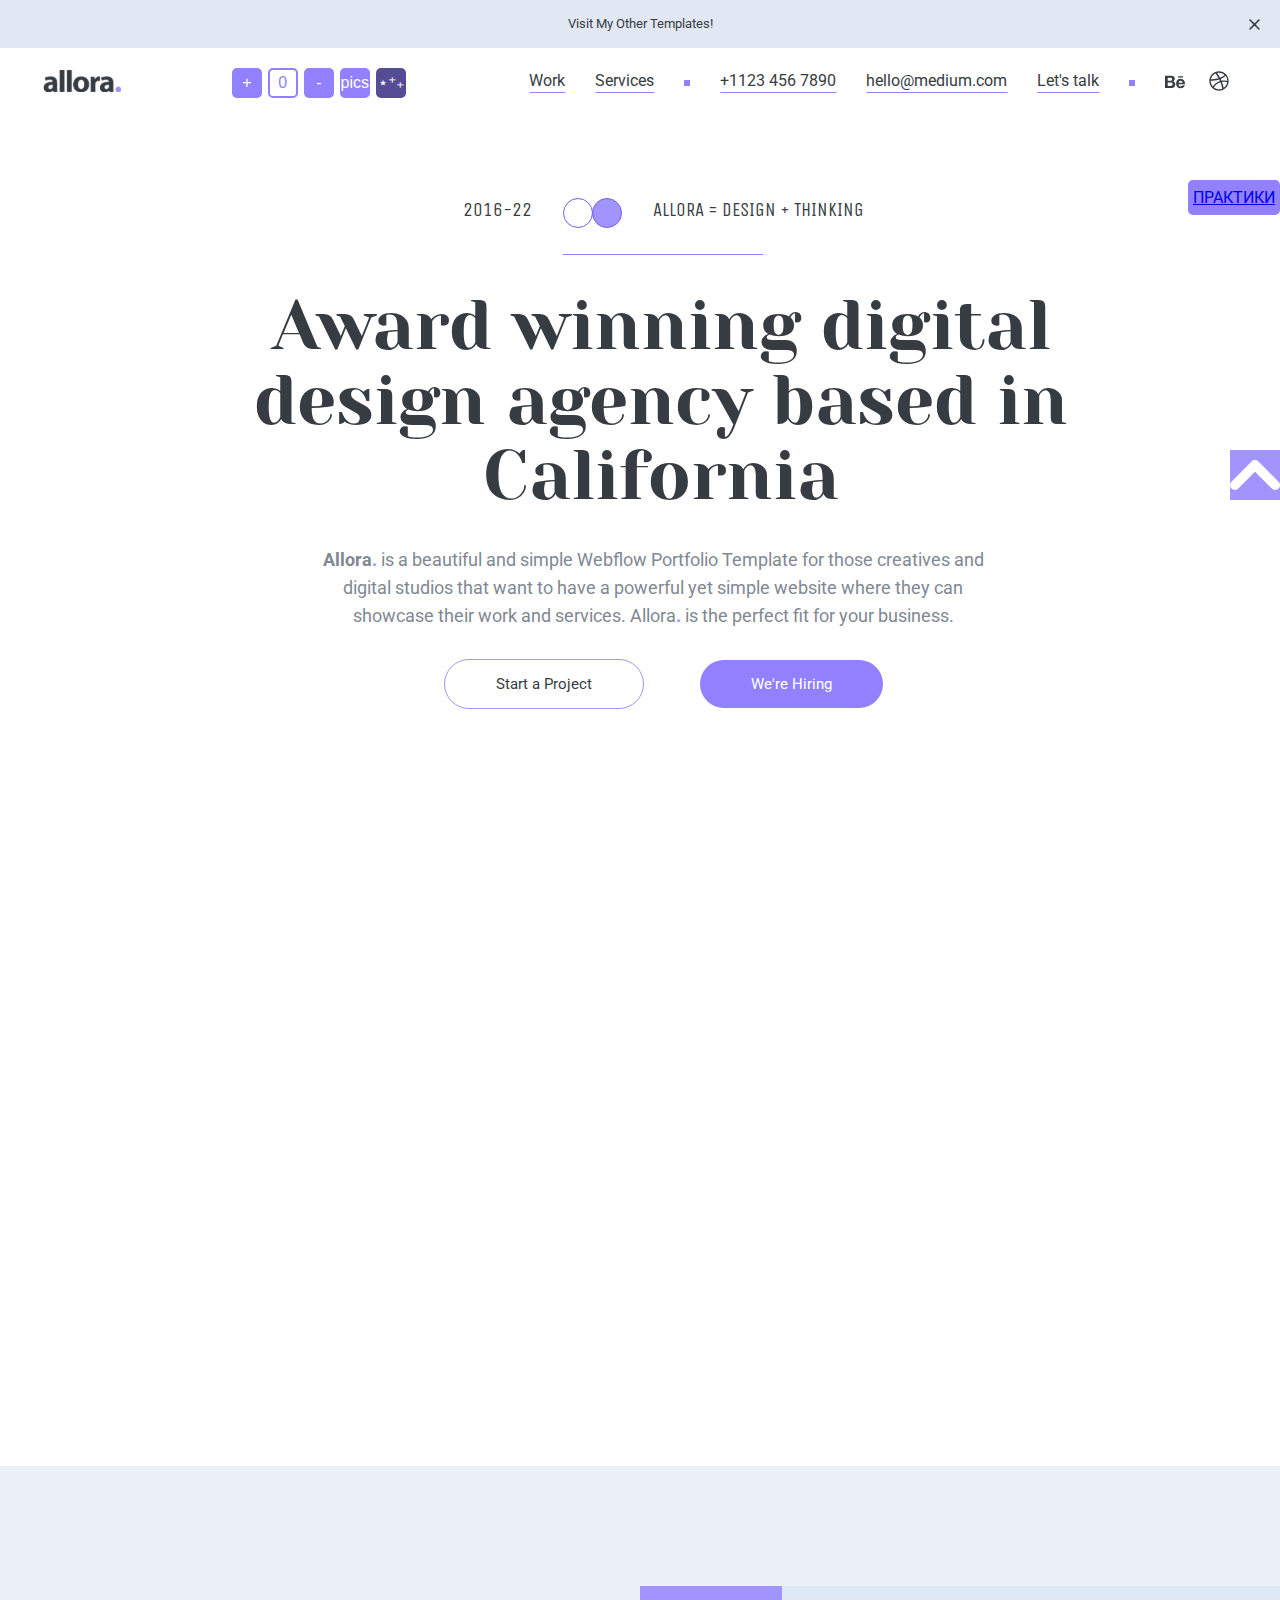
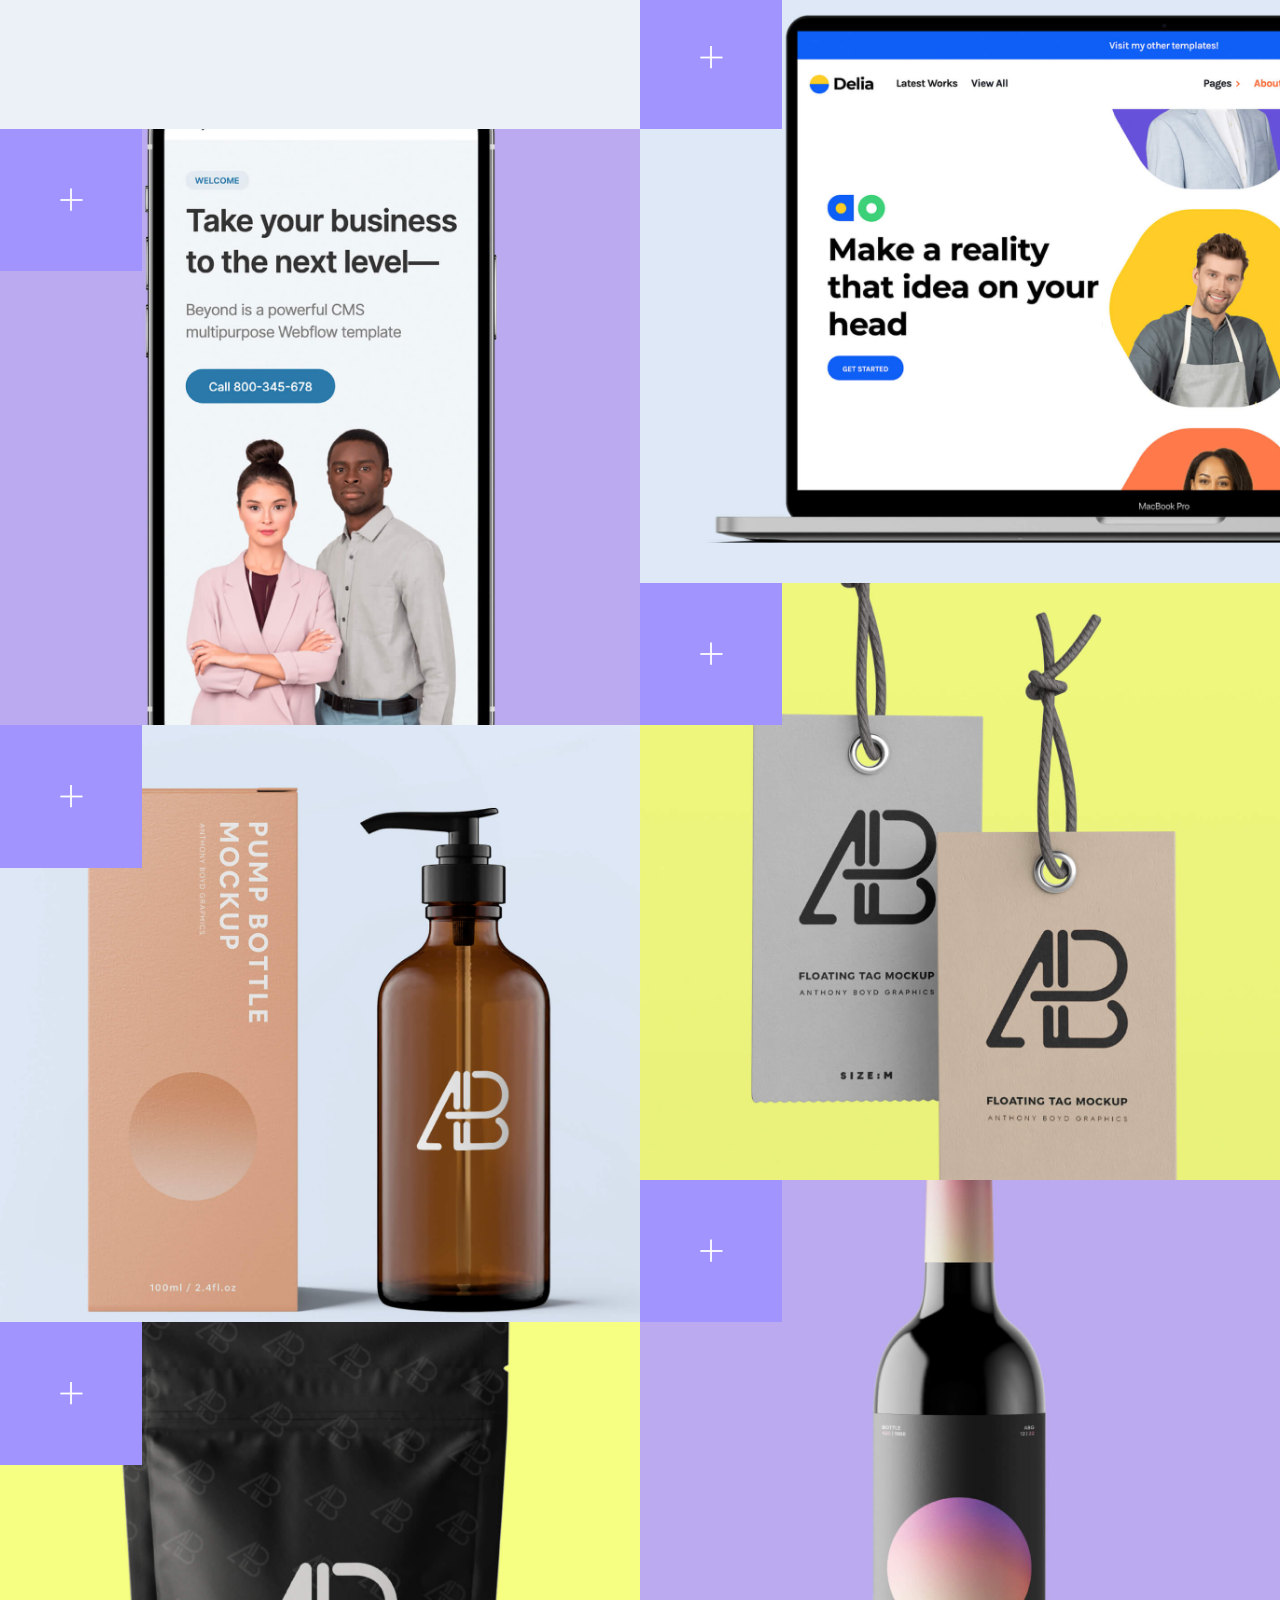
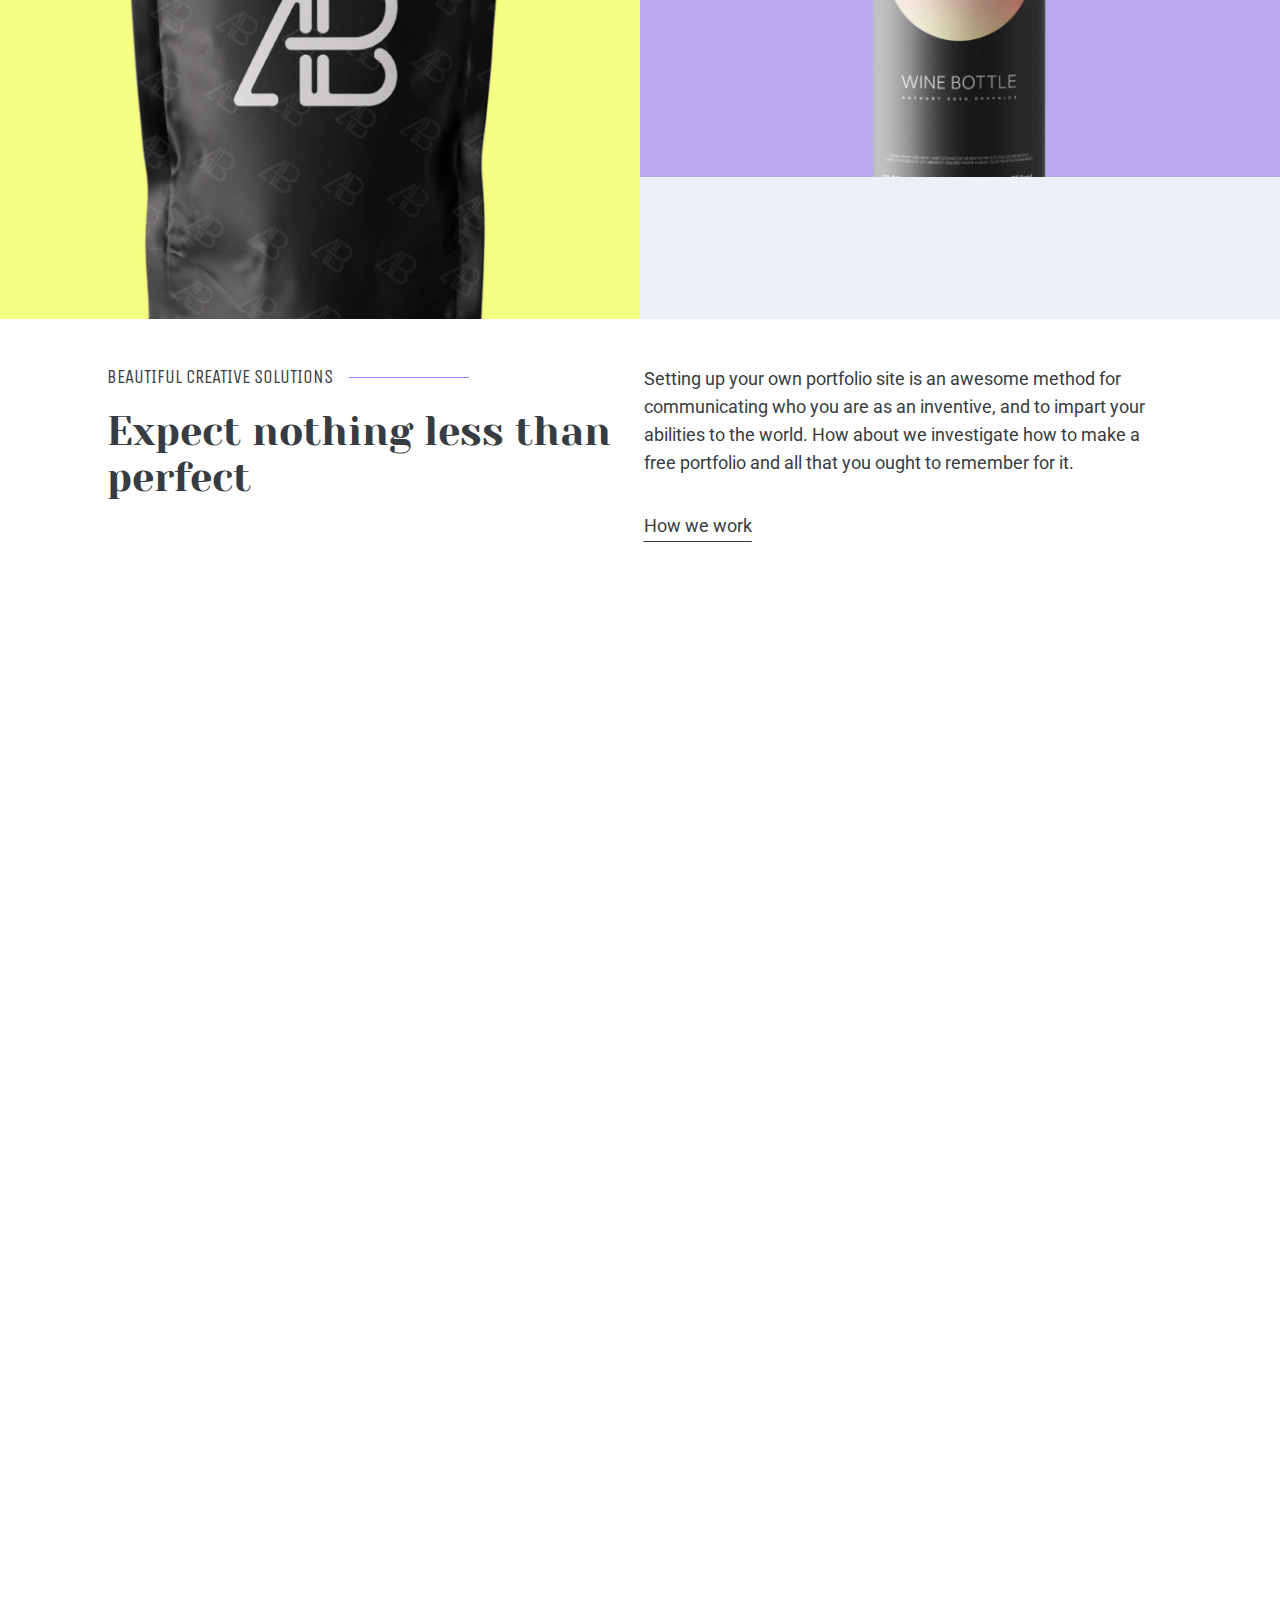
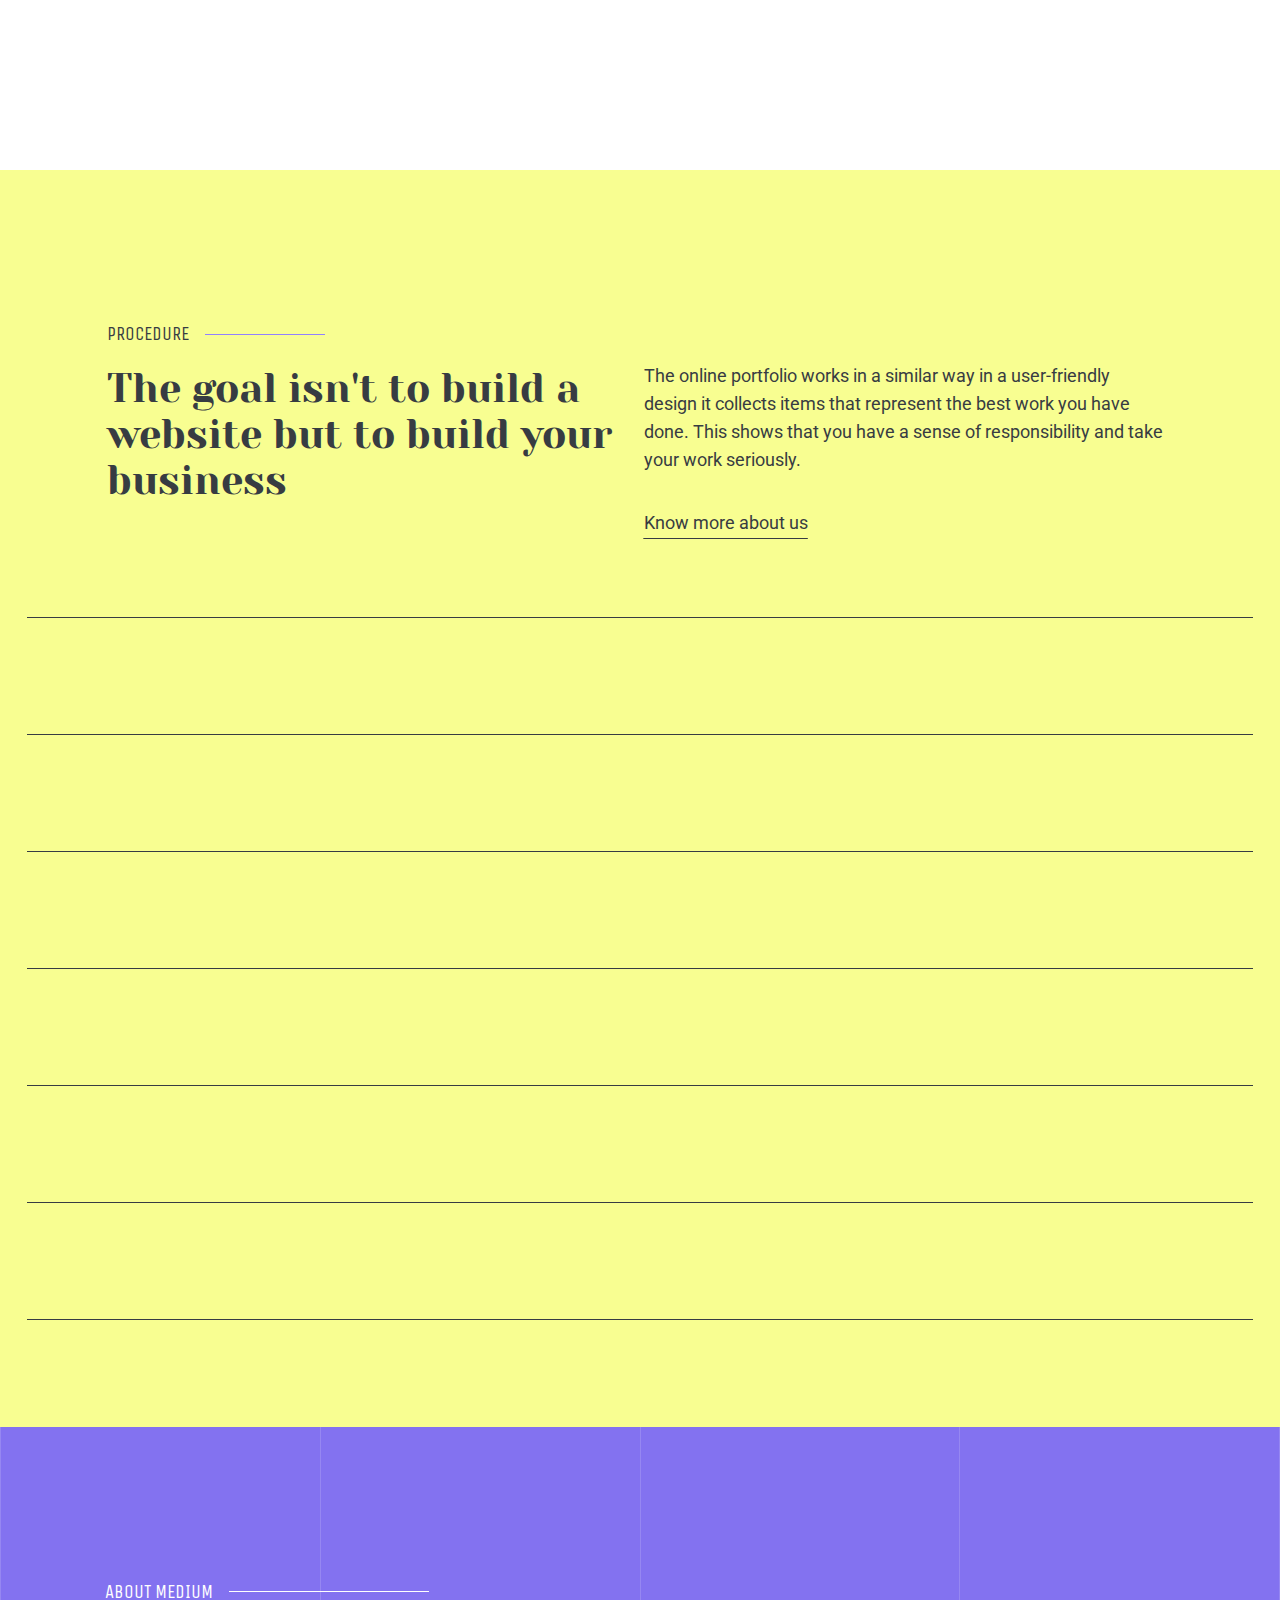
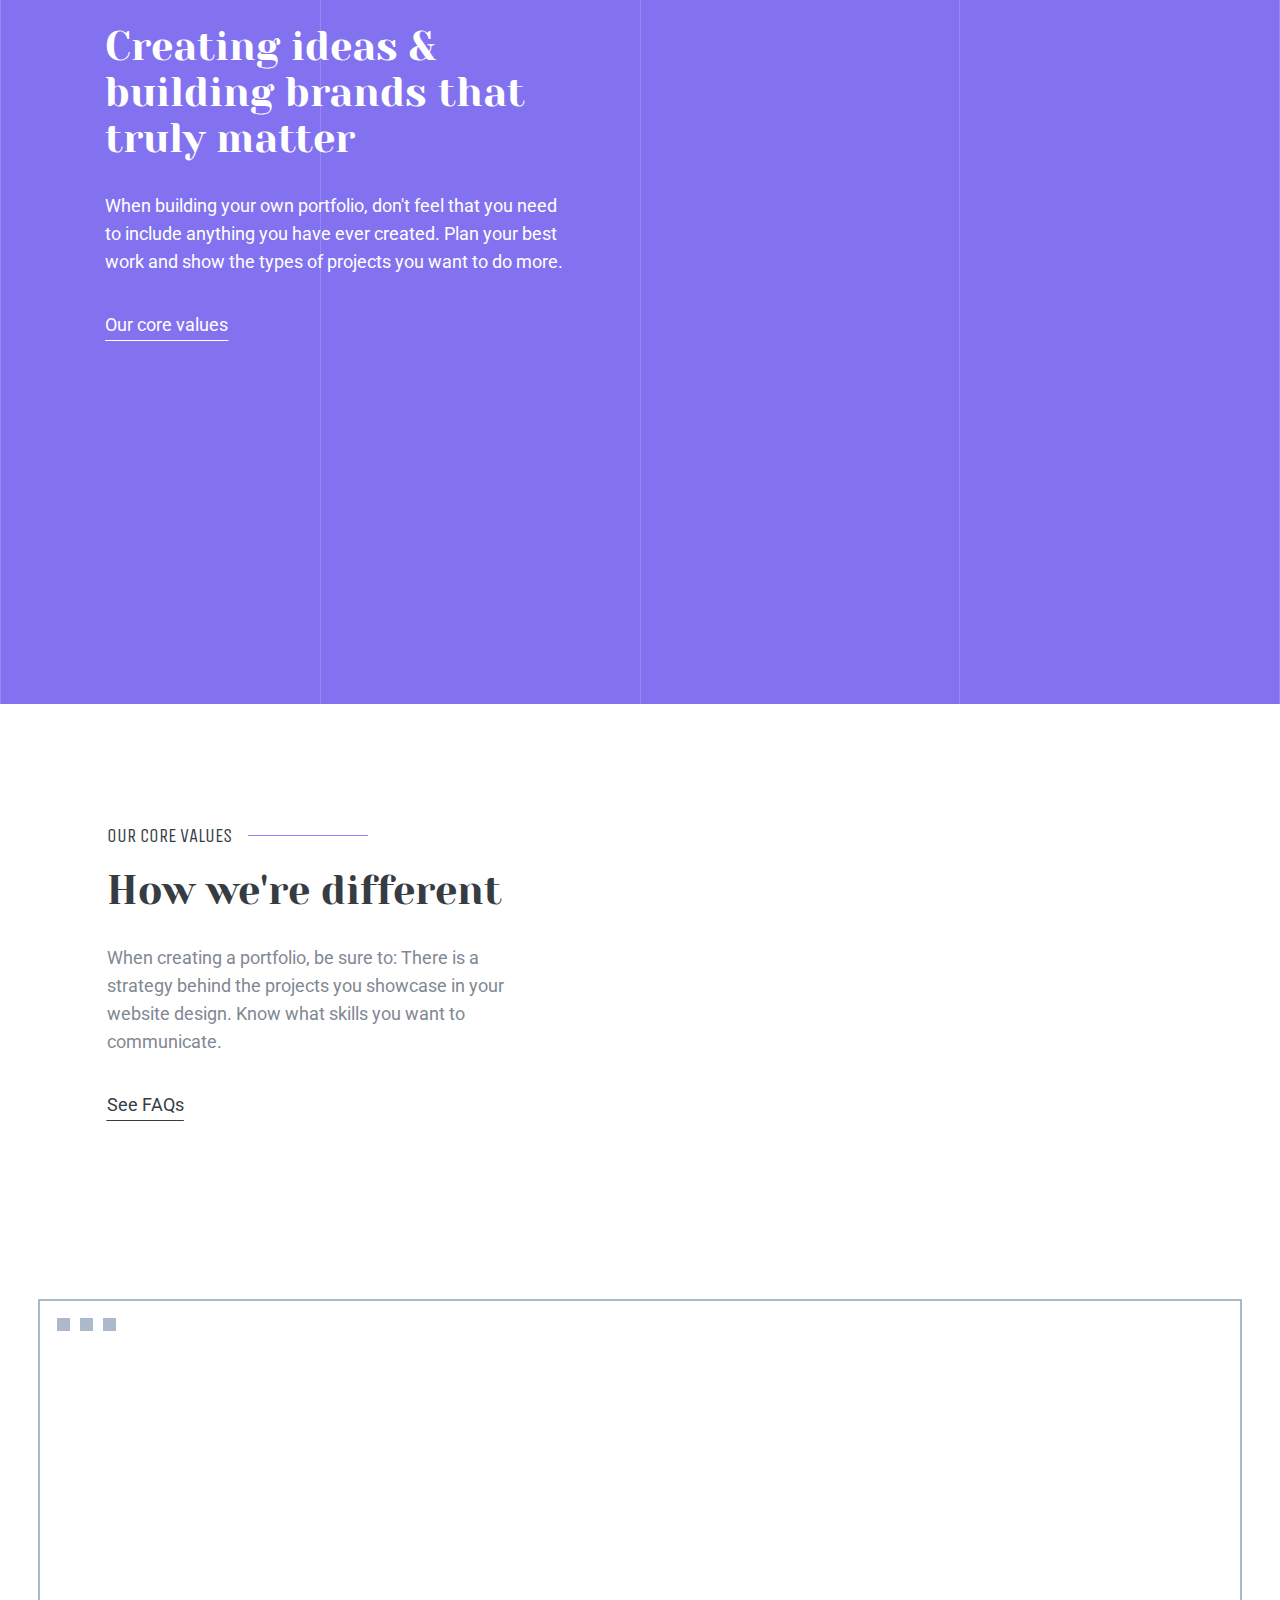
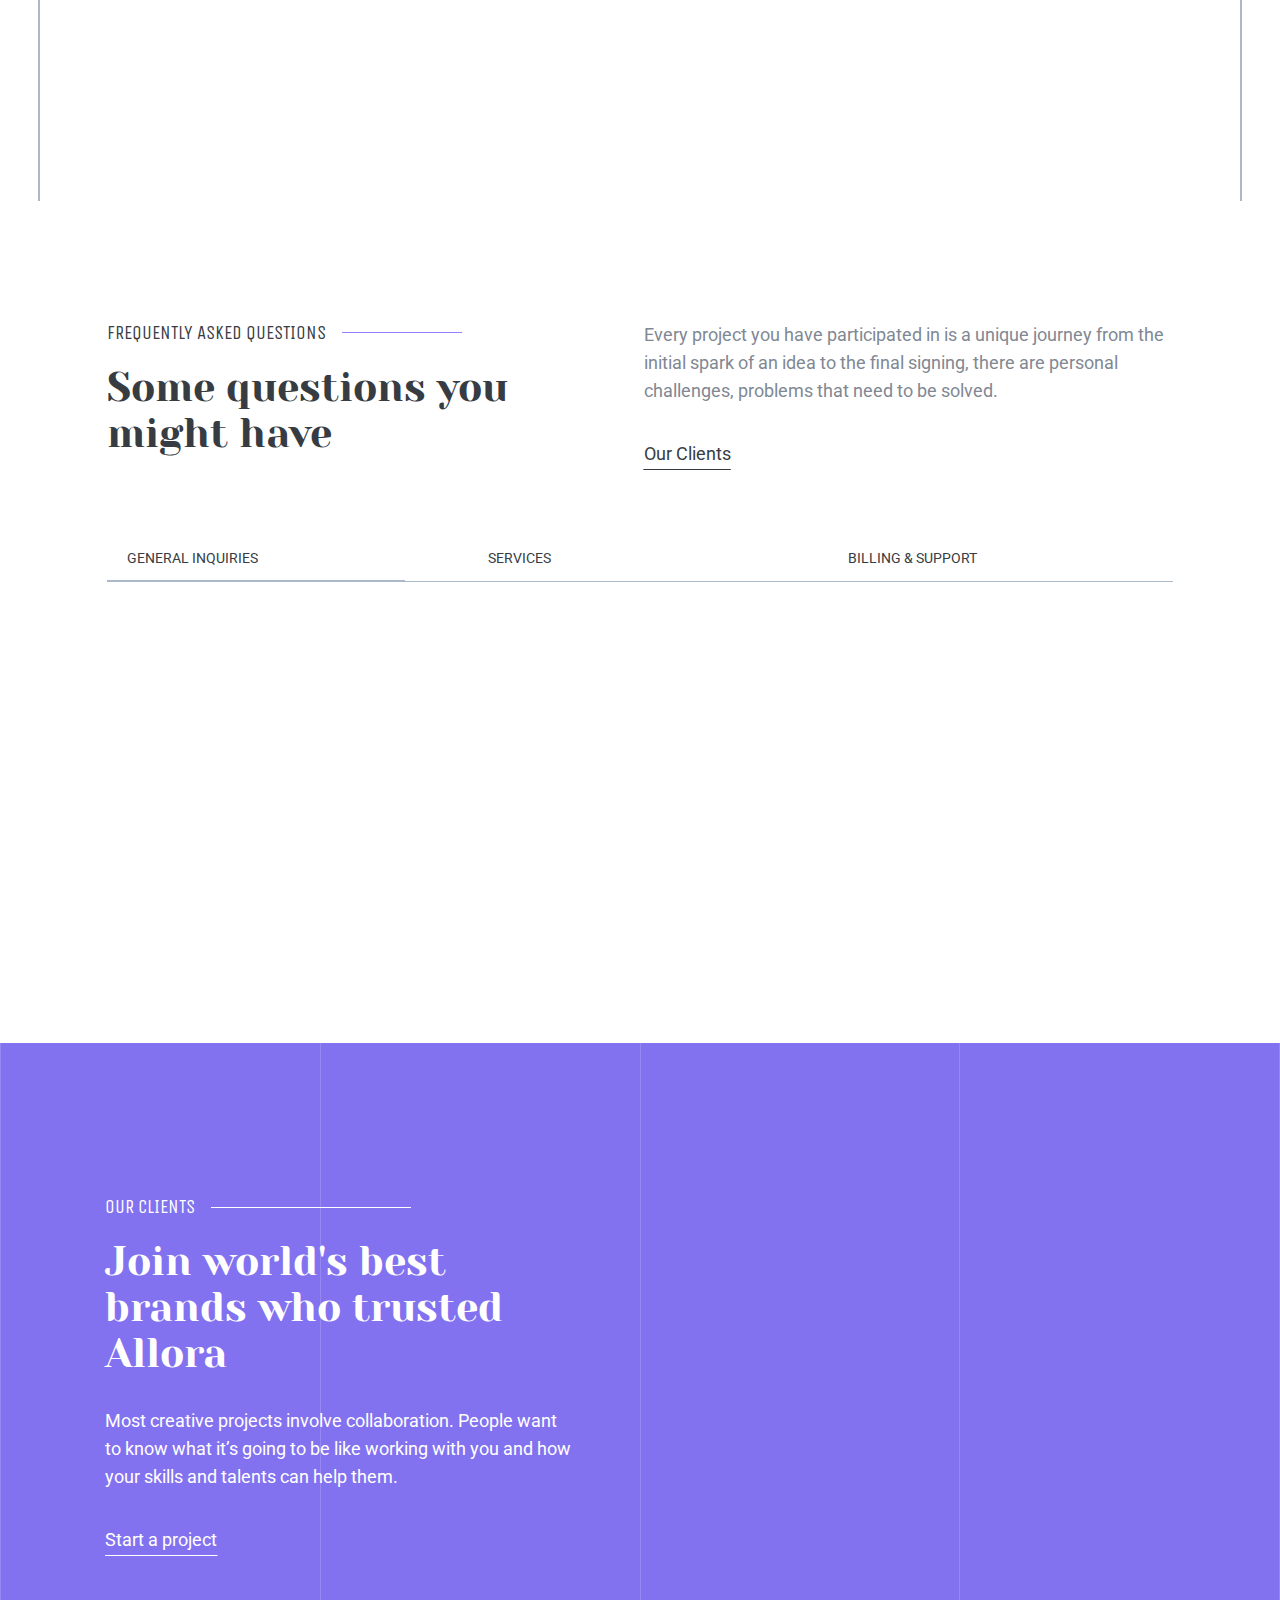
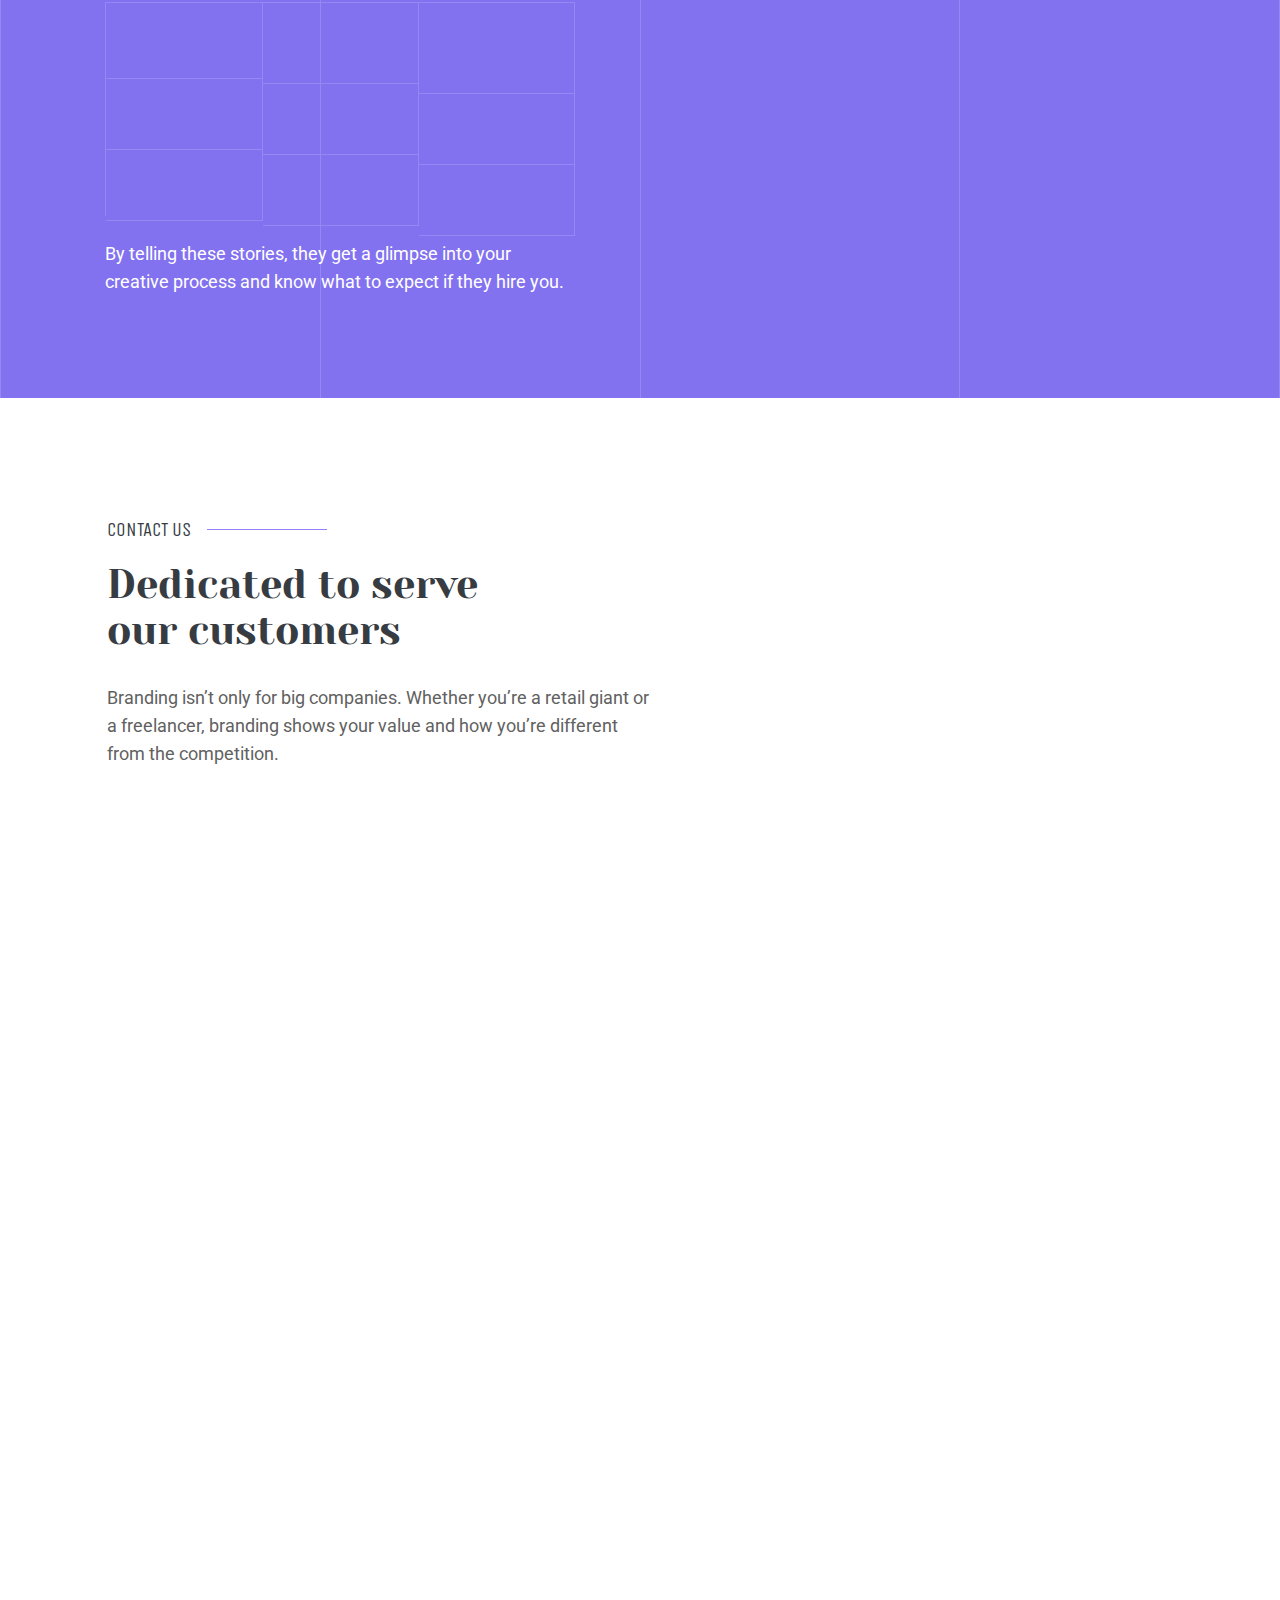
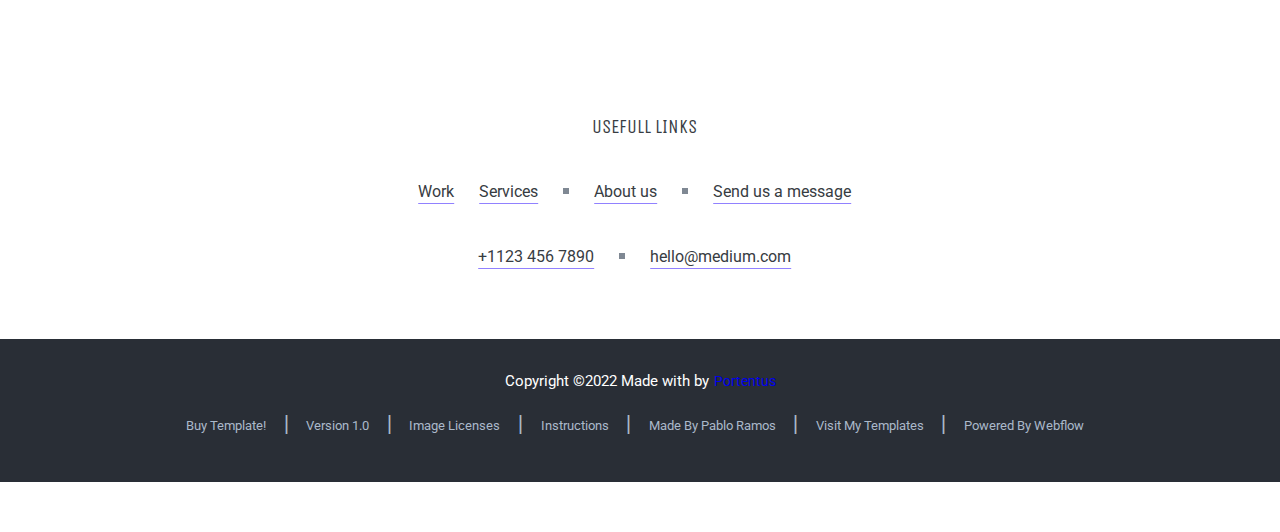
<file: index.html>
<!DOCTYPE html>
<html>
    <head>
        <meta charset="utf-8">
        <meta http-equiv="X-UA-Compatible" content="IE=edge">
        <meta name="viewport" content="width=device-width, initial-scale=1">
        <title>Allora | Портфолио</title>
        <link rel="icon" href="images/favicon.ico" type="image/x-icon">
        <link rel="stylesheet" href="css/main.css"> 

        <link rel="preconnect" href="https://fonts.googleapis.com">
        <link rel="preconnect" href="https://fonts.gstatic.com" crossorigin>
        <link href="https://fonts.googleapis.com/css2?family=Roboto:ital,wght@0,100;0,300;0,400;0,500;0,700;0,900;1,100;1,300;1,400;1,500;1,700;1,900&display=swap" rel="stylesheet">
        <link href="https://fonts.googleapis.com/css2?family=Unica+One&display=swap" rel="stylesheet">
        <link href="https://fonts.googleapis.com/css2?family=Unica+One&family=Yeseva+One&display=swap" rel="stylesheet">
    </head>
<body class="baseBGColor darkestColor">
    <div id="preloader">
        <div id="preGif"></div>
    </div>

    <p class="anchor"><a name="top"></a></p>

    <div class="arrow-up">
        <a href="#top"><img src="images/IMAGEarrrowUp.svg" class="dontHide"></a>
    </div>

    <div  class="arrow-up paleBGColor baseColor" id="pracs">
        <a href="pracs/pracIndex.html">ПРАКТИКИ</a>
    </div>

    <div id="advert">
    <div class="grayBGColor">
        Visit My Other Templates!
        <button id="btn-cross"><img src="images/IMAGEcross.svg" class="dontHide makeBright"></button>
    </div>
    </div>

    <header>
    <div class="header">
        <div class="logo"><a href="#"><img src="images/logo.svg" class="dontHide makeBright"></a></div>
        <div class="extraTasks">
            <input type="button" id="btnIncrease" class="paleBGColor baseColor" value="+">
            <input type="button" id="btnDefault" class="baseBGColor paleColor paleBorder" value="0">
            <input type="button" id="btnDecrease" class="paleBGColor baseColor" value="-">
            <input type="button" id="btnPictures" class="paleBGColor baseColor" value="pics">
            <input type="button" id="btnTheme" value="⋆⁺₊">
        </div>
        <nav class="menu">
            <ul>
                <li><a class="paleTDColor darkestColor" href="#">Work</a></li>
                <li><a class="paleTDColor darkestColor" href="#">Services</a></li>
                <li class="square paleBGColor"> </li>
                <li><a class="paleTDColor darkestColor" href="#">+1123 456 7890</a></li>
                <li><a class="paleTDColor darkestColor" href="#">hello@medium.com</a></li>
                <li><a class="paleTDColor darkestColor" href="#">Let's talk</a></li>
                <li class="square paleBGColor"> </li>
                <li><p><a class="icons" href="#"><img src="images/be.svg" class="dontHide makeBright"></a>
                <a href="#"><img src="images/lang.svg" class="dontHide makeBright"></a></p></li>
            </ul>
        </nav>
    </div>
    </header>

    <div class="mainpage">
        <div class="slogan">
            <ul>
                <li>2016-22</li>
                <li><a><img src="images/themes.svg" class="dontHide"></a></li>
                <li>Allora = design + thinking</li>
            </ul>
        </div>
        <div class="longline paleBorder"></div>
        <h1>Award winning digital design agency based in California</h1>
        <div id="maininfo" class="lightestColor"><b>Allora</b><b class="allora-dot">.</b> is a beautiful and simple Webflow Portfolio Template for those creatives and digital studios that want to 
            have a powerful yet simple website where they can showcase their work and services. Allora<b class="allora-dot">.</b> is the perfect fit for your business.</div>
        <p>
            <a class="btn darkestColor lightBorder" id="btn-left" href="#">Start a Project</a>
            <a class="btn paleBGColor baseColor" id="btn-right" href="#">We're Hiring</a>
        </p>
        <div class="mainpic">
            <img class="imgMainpic scrollDown" src="images/mainpic.svg">
        </div>
    </div>

    <div id="pics">
        <div class="pics-left">
            <div class="wrapper">
                <div class="grid" id="grid1">
                    <div><a href="#"><img src="images/Frameplus.svg"></a></div>
                    <div></div>
                    <div></div>
                    <div></div>
                </div>
            </div>
            <div class="wrapper">
                <div class="grid" id="grid2">
                    <div><a href="#"><img src="images/Frameplus.svg"></a></div>
                    <div></div>
                    <div></div>
                    <div></div>
                </div>
            </div>
            <div class="wrapper">
                <div class="grid" id="grid3">
                    <div><a href="#"><img src="images/Frameplus.svg"></a></div>
                    <div></div>
                    <div></div>
                    <div></div>
                </div>
            </div>
        </div>
        <div class="pics-right">
            <div class="wrapper">
                <div class="grid" id="grid4">
                    <div><a href="#"><img src="images/Frameplus.svg"></a></div>
                    <div></div>
                    <div></div>
                    <div></div>
                </div>
            </div>
            <div class="wrapper">
                <div class="grid" id="grid5">
                    <div><a href="#"><img src="images/Frameplus.svg"></a></div>
                    <div></div>
                    <div></div>
                    <div></div>
                </div>
            </div>
            <div class="wrapper">
                <div class="grid" id="grid6">
                    <div><a href="#"><img src="images/Frameplus.svg"></a></div>
                    <div></div>
                    <div></div>
                    <div></div>
                </div>
            </div>
        </div>
    </div>

    <div class="pageheader">
        <div class="left">
            <ul>
                <li>beautiful creative solutions</li>
                <li class="longline paleBorder"></li>
            </ul>
            <h2>Expect nothing less than perfect</h2>
        </div>
        <div class="right">
            <div class="info">Setting up your own portfolio site is an awesome method for communicating who you are as an inventive, and to impart your abilities 
                to the world. How about we investigate how to make a free portfolio and all that you ought to remember for it.</div>
            <div class="extra"><a class="darkestColor" href='#'>How we work</a></div>
        </div>
    </div>

    <div class="solutions">
        <div class="sol scrollDown">
            <div class="pic"><img src="images/IMAGEsol01.svg"></img></div>
            <ul>
                <li>01</li>
                <li class="longline paleBorder"></li>
            </ul>
            <h3>Web Design</h3>
            <div class="info">Why investment portfolio is important to your career Allora can help you get your work noticed whether you are a 
                graphic designer, product designer, web developer, writer, illustrator.</div>
        </div>

        <div class="sol scrollDown">
            <div class="pic"><img src="images/IMAGEsol02.svg"></img></div>
            <ul>
                <li>02</li>
                <li class="longline paleBorder"></li>
            </ul>
            <h3>Branding</h3>
            <div class="info">The portfolio website provides visibility for your work showing it to the people you want to see unlike the static 
                black and white of traditional resumes online portfolios bring your work to life.</div>
        </div>

        <div class="sol scrollDown">
            <div class="pic"><img src="images/IMAGEsol03.svg"></img></div>
            <ul>
                <li>03</li>
                <li class="longline paleBorder"></li>
            </ul>
            <h3>UI/UX Design</h3>
            <div class="info">In full color it makes your participation in creative output a positive and direct experience. Potential 
                clients and employers can immediately see your achievements and your uniqueness.</div>
        </div>

        <div class="sol scrollDown">
            <div class="pic"><img src="images/IMAGEsol04.svg"></img></div>
            <ul>
                <li>04</li>
                <li class="longline paleBorder"></li>
            </ul>
            <h3>Creative Direction</h3>
            <div class="info">The personal portfolio shows them your identity as a creative professional, the ideas behind your work and 
                whether you are suitable for a particular job or project, put your work out in the world!</div>
        </div>

        <div class="sol scrollDown">
            <div class="pic"><img src="images/IMAGEsol05.svg"></img></div>
            <ul>
                <li>05</li>
                <li class="longline paleBorder"></li>
            </ul>
            <h3>Motion Graphics</h3>
            <div class="info">The portfolio conveys who you are most of us don’t come to a job interview with a bunch of unordered printouts 
                you have to be ready get ready with Allora your best online alley.</div>
        </div>
    </div>

    <div class="yellowfield">
        <div class="pageheader">
            <div class="left">
                <ul>
                    <li>procedure</li>
                    <li class="longline paleBorder"></li>
                </ul>
                <h2>The goal isn't to build a website but to build your business</h2>
            </div>
            <div class="right">
                <div class="info">The online portfolio works in a similar way in a user-friendly design it collects items that represent the 
                    best work you have done. This shows that you have a sense of responsibility and take your work seriously.</div>
                <div class="extra"><a href='#'>Know more about us</a></div>
            </div>
        </div>  

        <div class="verylongline darkLine"></div>
        <ul class="proc01 scrollRight">
            <li class="num">01</li>
            <li><h3>Goal Identification</h3></li>
        </ul>  
        <div class="verylongline darkLine"></div>
        <ul class="proc02 scrollLeft">
            <li class="num">02</li>
            <li><h3>Scope Definition</h3></li>
        </ul>  
        <div class="verylongline darkLine"></div>
        <ul class="proc03 scrollRight">
            <li class="num">03</li>
            <li><h3>Sitemap and Wireframe Creation</h3></li>
        </ul>  
        <div class="verylongline darkLine"></div>
        <ul class="proc04 scrollLeft">
            <li class="num">04</li>
            <li><h3>Content Creation</h3></li>
        </ul>  
        <div class="verylongline darkLine"></div>
        <ul class="proc05 scrollRight">
            <li class="num">05</li>
            <li><h3>Visual Elements</h3></li>
        </ul>  
        <div class="verylongline darkLine"></div>
        <ul class="proc06 scrollLeft">
            <li class="num">06</li>
            <li><h3>Testing & Launch</h3></li>
        </ul>  
        <div class="verylongline darkLine"></div>
    </div>

    <div class="bluefield">
        <div class="bglines">
            <div class="bgline palerBG"></div>
            <div class="bgline palerBG"></div>
            <div class="bgline palerBG"></div>
            <div class="bgline palerBG"></div>
            <div class="bgline palerBG"></div>
        </div>
        <div class="pageheader baseColor">
            <div class="left">
                <ul>
                    <li>about medium</li>
                    <li class="longline whiteLine"></li>
                </ul>
                <h2>Creating ideas & building brands that truly matter</h2>
            </div>
            <div class="right">
                <div class="info">When building your own portfolio, don't feel that you need to include anything you have 
                    ever created. Plan your best work and show the types of projects you want to do more.</div>
                <div class="extra baseColor"><a href='#'>Our core values</a></div>
            </div>
        </div>
        <div class="bppic scrollDown"><img src="images/IMAGEbluepagepic.png"></img></div>
        <div class="quote1 scrollDown"><img src="images/Framequote1.svg"></img></div>
        <div class="quote2 scrollDown"><img src="images/Framequote2.svg"></img></div>
    </div>


    <div class="valuespage">
        <div class="pageheader">
            <div class="left">
                <ul>
                    <li>our core values</li>
                    <li class="longline paleBorder"></li>
                </ul>
                <h2>How we're different</h2>
            </div>
            <div class="right">
                <div class="info lightestColor">When creating a portfolio, be sure to: There is a strategy behind the projects you 
                    showcase in your website design. Know what skills you want to communicate.</div>
                <div class="extra"><a href='#'>See FAQs</a></div>
            </div>
        </div>

        <div class="valueblocks lightLine">
            <div class="valueblock num1">
                <div class="squares">
                    <div class="square lightSquare"></div>
                    <div class="square lightSquare"></div>
                    <div class="square lightSquare"></div>
                </div>
            </div>
            <div class="valueblock num2 lightLine scrollDown">
                <h4 class="darkestColor">01 / Data driven</h4>
                <div class="smallinfo">Identify the types of customers you want to reach and create a plan accordingly.</div>
                <div class="valsquare"></div>
            </div>
            <div class="valueblock num3 lightLine scrollDown">
                <h4 class="darkestColor">02 / Result oriented</h4>
                <div class="smallinfo">Show your personal style and aesthetics. Assemble an online portfolio to capture the essence of your identity.</div>
                <div class="valsquare"></div>
            </div>
            <div class="valueblock num4 lightLine scrollDown">
                <h4 class="darkestColor">03 / Forward thinking</h4>
                <div class="smallinfo">Think of your homepage as a cohesive work body. Each project image, text block etc needs to be harmoniously combined.</div>
                <div class="valsquare"></div>
            </div>
            
        </div>
    </div>

    <div class="FAQpage">
        <div class="pageheader">
            <div class="left">
                <ul>
                    <li>Frequently Asked questions</li>
                    <li class="longline paleBorder"></li>
                </ul>
                <h2>Some questions you might have</h2>
            </div>
            <div class="right">
                <div class="info lightestColor">Every project you have participated in is a unique journey from the initial spark of an idea to the final signing, there are 
                    personal challenges, problems that need to be solved.</div>
                <div class="extra"><a href='#'>Our Clients</a></div>
            </div>
        </div>
        <div class="categories">
            <div>General inQuiries</div>
            <div>Services</div>
            <div>Billing & Support</div>
        </div>
        <div class="verylongline n1 lightLine"></div>
        <div class="verylongline n2 lightLine"></div>
        <div class="FAQgrid">
            <div class="faqleft">
                <div class="faq scrollDown">
                    <input type="checkbox" id="question1" unchecked>
                    <label for="question1">Can you design my Website?</label>
                    <div class="answer a1">Include large and wonderful examples of your work, not just provide a few lines of neat text about each 
                        project. Tell their story. Write a case study. Include examples of prototypes you created. Describe the steps they took and how your role 
                        ultimately helped your customers achieve their goals.</div>
                </div>
                <div class="faq scrollDown">
                    <input type="checkbox" id="question2" unchecked>
                    <label for="question2"><div>Where are you located?</div></label>
                    <div class="answer a2">Include large and wonderful examples of your work, not just provide a few lines of neat text about each 
                        project. Tell their story. Write a case study. Include examples of prototypes you created. Describe the steps they took and how your role 
                        ultimately helped your customers achieve their goals.</div>
                </div>
                <div class="faq scrollDown">
                    <input type="checkbox" id="question3" unchecked>
                    <label for="question3"><div>Can you manage my social networks?</div></label>
                    <div class="answer a3">Include large and wonderful examples of your work, not just provide a few lines of neat text about each 
                        project. Tell their story. Write a case study. Include examples of prototypes you created. Describe the steps they took and how your role 
                        ultimately helped your customers achieve their goals.</div>
                </div>
            </div>
            <div class=faqright>
                <div class="faq scrollDown">
                    <input type="checkbox" id="question4" unchecked>
                    <label for="question4"><div>What kind of consulting do you offer?</div></label>
                    <div class="answer a4">Include large and wonderful examples of your work, not just provide a few lines of neat text about each 
                        project. Tell their story. Write a case study. Include examples of prototypes you created. Describe the steps they took and how your role 
                        ultimately helped your customers achieve their goals.</div>
                </div>
                <div class="faq scrollDown">
                    <input type="checkbox" id="question5" unchecked>
                    <label for="question5"><div>How do I set up a call?</div></label>
                    <div class="answer a5">Include large and wonderful examples of your work, not just provide a few lines of neat text about each 
                        project. Tell their story. Write a case study. Include examples of prototypes you created. Describe the steps they took and how your role 
                        ultimately helped your customers achieve their goals.</div>
                </div>
                <div class="faq scrollDown">
                    <input type="checkbox" id="question6" unchecked>
                    <label for="question6"><div>Can I get an estimated cost for your services?</div></label>
                    <div class="answer a6">Include large and wonderful examples of your work, not just provide a few lines of neat text about each 
                        project. Tell their story. Write a case study. Include examples of prototypes you created. Describe the steps they took and how your role 
                        ultimately helped your customers achieve their goals.</div>
                </div>
            </div>
        </div>
    </div>

    <div class="bluefield bf2">
        <div class="bglines">
            <div class="bgline palerBG"></div>
            <div class="bgline palerBG"></div>
            <div class="bgline palerBG"></div>
            <div class="bgline palerBG"></div>
            <div class="bgline palerBG"></div>
        </div>
        <div class="pageheader baseColor">
            <div class="left">
                <ul>
                    <li>Our Clients</li>
                    <li class="longline paleBorder"></li>
                </ul>
                <h2>Join world's best brands who trusted Allora</h2>
            </div>
            <div class="right">
                <div class="info">Most creative projects involve collaboration. People want to know what it’s 
                    going to be like working with you and how your skills and talents can help them.</div>
                <div class="extra"><a href='#'>Start a project</a></div>
            </div>
            <div class="clientsgrid palerBorder">
                <div class="num1 palerBorder"><img src="images/IMAGEclients1_1.svg"></div>
                <div class="num2 palerBorder"><img src="images/IMAGEclients1_2.svg"></div>
                <div class="num3 palerBorder"><img src="images/IMAGEclients1_3.svg"></div>
                <div class="num4 palerBorder"><img src="images/IMAGEclients2_1.svg"></div>
                <div class="num5 palerBorder"><img src="images/IMAGEclients2_2.svg"></div>
                <div class="num6 palerBorder"><img src="images/IMAGEclients2_3.svg"></div>
                <div class="num7 palerBorder"><img src="images/IMAGEclients3_1.svg"></div>
                <div class="num8 palerBorder"><img src="images/IMAGEclients3_2.svg"></div>
                <div class="num9 palerBorder"><img src="images/IMAGEclients3_3.svg"></div>
            </div>
            <div class="info">By telling these stories, they get a glimpse into your creative process and know what to expect if they hire you.</div>
        </div>
        <div class="bppic scrollDown"><img src="images/IMAGEbluefield2photo.png"></img></div>
    </div>

    <div class="contactpage">
        <div class="pageheader">
            <div class="left">
                <ul>
                    <li>Contact Us</li>
                    <li class="longline paleBorder"></li>
                </ul>
                <h2>Dedicated to serve our customers</h2>
            </div>
            <div class="right">
                <div class="info darkergrayColor">Branding isn’t only for big companies. Whether you’re a retail giant or a freelancer, branding shows your 
                    value and how you’re different from the competition.</div>
            </div>
        </div>
        <div class="contactcards">
            <div class="contact c01 formBGColor scrollLeft">
                <div class="conttitle baseColor">Collaborate</div>
                <div class="continfo baseColor">If you're ready to start a project, fill up the form below and our team will be in touch to find out more.</div>
                <div class="contlink"><a class="darkestColor" href='#'>hello@allora.com</a></div>
                <div class="input-form">
                    <form action="" method="get">
                        <input class="placeHolder" placeholder="Name">
                        <input class="placeHolder" placeholder="Email">
                        <input class="placeHolder" placeholder="Phone">
                        <textarea class="placeHolder" placeholder="Please indicate the nature of your inquiry..."></textarea>
                    </form>
                </div>
                <div class="circle lighterBGColor">01</div>
            </div>
            <div class="contact c02 formBGColor scrollRight">
                <div class="conttitle baseColor">Join our team</div>
                <div class="continfo baseColor">We're always looking for talented new members that push us to be bolder, dream bigger, and perform better.</div>
                <div class="contlink"><a class="darkestColor" href='#'>team@allora.com</a></div>
                <div class="circle lighterBGColor">02</div>
            </div>
            <div class="contact c03 formBGColor scrollRight">
                <div class="conttitle baseColor">Just say hello</div>
                <div class="continfo baseColor" style="font-size:14px">hello</div> 
                <div class="continfo baseColor" style="margin-top: 0;">/həˈləʊ,hɛˈləʊ/</div>
                <div class="continfo baseColor" style="margin-top: 23px;">Used as a greeting or to begin a phone conversation, so here are the details to do so.</div>
                <div class="continfo baseColor" style="margin-top: 18px; line-height: 20px;">1811 N South Third Street<br>Suite 119A<br>Monterrey, MX 54303</div>
                <div class="lastline">
                    <div class="contlink" style="text-decoration: none;"><a class="darkestColor" href='#'></a>Call us on</div>
                    <div class="contlink" style="margin-left:6px"><a class="darkestColor" href='#'>+1123 456 7890</a></div>
                </div>
                <div class="circle lighterBGColor">03</div>
            </div>
        </div>
    </div>
    <footer>
    <div class="linkspage">
        <div class="title">Usefull Links</div>
        <div class="header">
            <nav class="menu">
                <ul>
                    <li><a class="paleTDColor darkestColor" href="#">Work</a></li>
                    <li><a class="paleTDColor darkestColor" href="#">Services</a></li>
                    <li class="square graySquare"> </li>
                    <li><a class="paleTDColor darkestColor" href="#">About us</a></li>
                    <li class="square graySquare"> </li>
                    <li><a class="paleTDColor darkestColor" href="#">Send us a message</a></li>
                </ul>
            </nav>
            <nav class="menu">
                <ul>
                    <li><a class="paleTDColor darkestColor" href="#">+1123 456 7890</a></li>
                    <li class="square graySquare"> </li>
                    <li><a class="paleTDColor darkestColor" href="#">hello@medium.com</a></li>
                </ul>
            </nav>
        </div>
    </div>
    </footer>
    <div class="copyright">
        <div class="container">
            <p>Copyright ©2022 Made with by</p>
            <p class="company"><a href="#">Portentus</a></p>
        </div>
        <div class="links">
            <div><a href="#">Buy Template!</a></div>
            <div><pre>|</pre></div>
            <div><a href="#">Version 1.0</a></div>
            <div><pre>|</pre></div>
            <div><a href="#">Image Licenses</a></div>
            <div><pre>|</pre></div>
            <div><a href="#">Instructions</a></div>
            <div><pre>|</pre></div>
            <div><a href="#">Made By Pablo Ramos</a></div>
            <div><pre>|</pre></div>
            <div><a href="#">Visit My Templates</a></div>
            <div><pre>|</pre></div>
            <div><a href="#">Powered By Webflow</a></div>
        </div>
    </div>
<script src="js/main.js"></script>
</body>
</html>
</file>
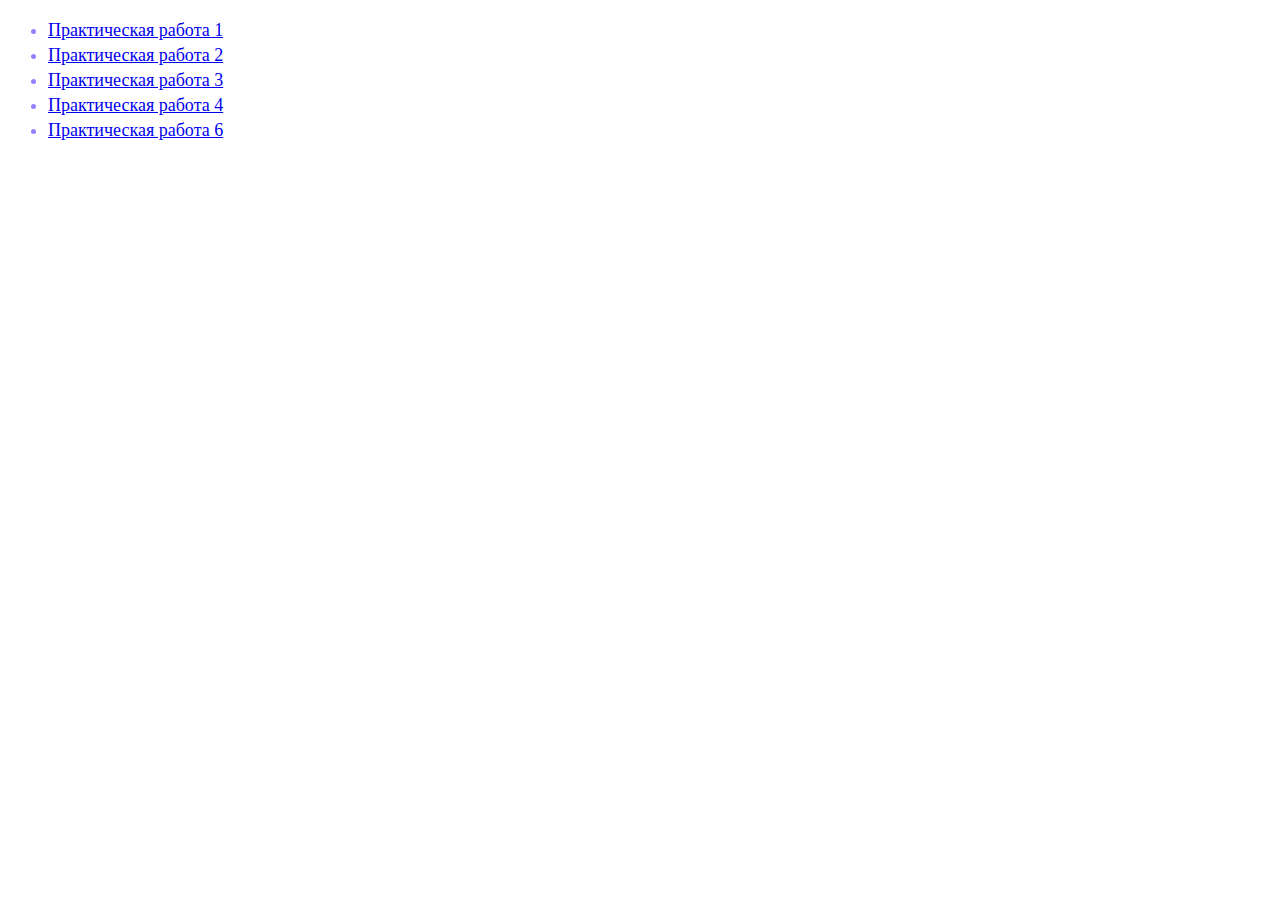
<file: pracs/pracIndex.html>
<!DOCTYPE html>
<html>
<head>
    <meta charset="utf-8" />
    <style>
        body, a:visited{
            color: #9181FF;
            font-size: 18px;
        }
        li{
            padding: 2px 0;
        }
    </style>
    <title>Практическая работа 1</title>
</head>
<body> 
    <ul>
        <li> <a href="prac1/prac1.html">Практическая работа 1</a> </li>
        <li> <a href="prac2/prac2.html">Практическая работа 2</a> </li>
        <li> <a href="prac3/prac3.html">Практическая работа 3</a> </li>
        <li> <a href="prac4/prac4.html">Практическая работа 4</a> </li>
        <li> <a href="prac6/prac6.html">Практическая работа 6</a> </li>
    </ul>
</body>
</html>
</file>
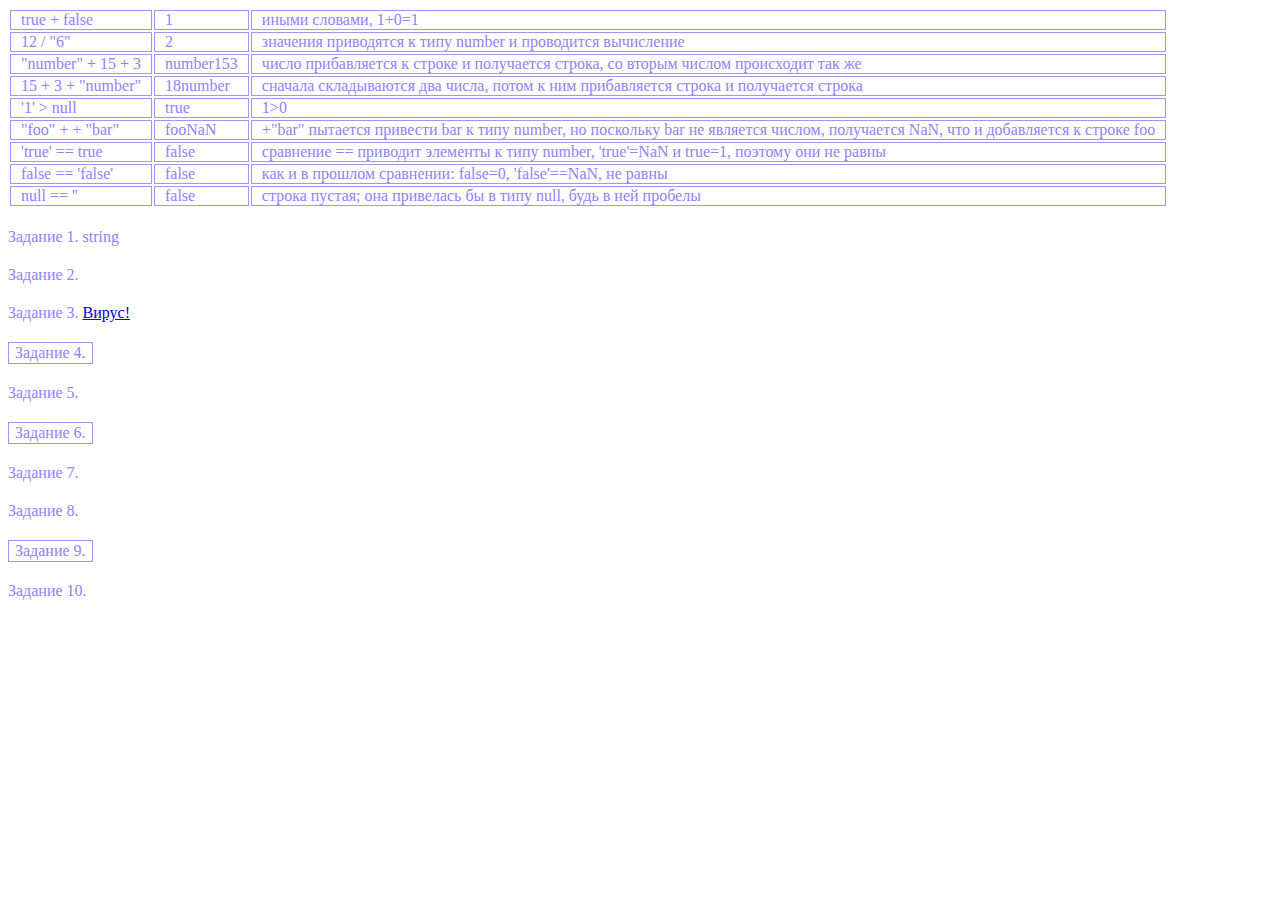
<file: pracs/prac1/prac1.html>
<!DOCTYPE html>
<html>
<head>
    <meta charset="utf-8" />
    <link rel="stylesheet" href="prac1.css"> 
    <title>Практическая работа 1</title>
</head>
<body>
    <div class="wrapper">
        <table>
            <tr>
                <td>true + false</td>
                <td>1</td>
                <td>иными словами, 1+0=1</td>
            </tr>
            <tr>
                <td>12 / "6"</td>
                <td>2</td>
                <td>значения приводятся к типу number и проводится вычисление</td>
            </tr>
            <tr>
                <td>"number" + 15 + 3</td>
                <td>number153</td>
                <td>число прибавляется к строке и получается строка, со вторым числом происходит так же</td>
            </tr>
            <tr>
                <td>15 + 3 + "number"</td>
                <td>18number</td>
                <td>сначала складываются два числа, потом к ним прибавляется строка и получается строка</td>
            </tr>
            <tr>
                <td>'1' > null</td>
                <td>true</td>
                <td>1>0</td>
            </tr>
            <tr>
                <td>"foo" + + "bar"</td>
                <td>fooNaN</td>
                <td>+"bar" пытается привести bar к типу number, но поскольку bar не является числом, получается NaN, что и добавляется к строке foo</td>
            </tr>
            <tr>
                <td>'true' == true</td>
                <td>false</td>
                <td>сравнение == приводит элементы к типу number, 'true'=NaN и true=1, поэтому они не равны</td>
            </tr>
            <tr>
                <td>false == 'false'</td>
                <td>false</td>
                <td>как и в прошлом сравнении: false=0, 'false'==NaN, не равны</td>
            </tr>
            <tr>
                <td>null == ''</td>
                <td>false</td>
                <td>строка пустая; она привелась бы в типу null, будь в ней пробелы</td>
            </tr>
        </table>
    </div> 

    <div id="typeof" class="wrapper"></div>

    <div class="wrapper"> Задание 2.
        <div id="for"></div>
        <div id="while"></div>
        <div id="dowhile"></div>
    </div>

    <div class="wrapper"> Задание 3.
        <a href="prac1virus.html">Вирус!</a>
    </div>

    
    <div class="wrapper">
        <input id="task4" type="button" value="Задание 4."/>
    </div>

    <div class="wrapper"> Задание 5.
        <div id="cycleTo15"></div>
    </div>

    <div class="wrapper">
        <input id="task6" type="button" value="Задание 6."/>
    </div>

    <div class="wrapper"> Задание 7.
        <div id="cycleEven"></div>
    </div>

    <div class="wrapper"> Задание 8.
        <div id="cycleSum"></div>
    </div>

    <div class="wrapper">
        <input id="task9" type="button" value="Задание 9."/>
    </div>

    <div class="wrapper"> Задание 10.
        <div id="cycleStars"></div>
    </div>

    <script src="prac1.js"></script>
</body>
</html>
</file>
<file: css/main.css>
.scrollDown{
  position: relative;
  transform: translateY(150px);
  opacity: 0;
  transition: 2s all ease;
}
.scrollDown.active{
  transform: translateY(0);
  opacity: 1;
}

.scrollLeft{
  position: relative;
  transform: translate(-50%, 0%);
  opacity: 0;
  transition: 2s all ease;
}
.scrollLeft.active{
  transform: translate(0%, 0%);
  opacity: 1;
}

.scrollRight{
  position: relative;
  transform: translate(50%, 0%);
  opacity: 0;
  transition: 2s all ease;
}
.scrollRight.active{
  transform: translate(0, 0%);
  opacity: 1;
}

.grid img{
  transition: 1s;}
.grid img:hover{
  transform: scale(1.2) rotate(90deg);}

.valuespage{
  .num3{
    transition-delay: 0.8s;}
  .num4{
    transition-delay: 1.6s;}
}

.clientsgrid img{
  transform: scale(0);
  transition: 1s;
}
.clientsgrid.active img{
  transition: 1s;
  transform: scale(1);
}


*{
    margin: 0;
    padding: 0;
  }

  .anchor{
    padding-top: 50px;
    margin-top: -50px;
  }
  
  body {
    font-size: 16px; 
    font-family: Roboto; 
    font-weight: 400; 
    line-height: 25px; 
    word-wrap: break-word;
  }

  #btnTheme{
    color: #ffffff;
    background-color: #554c94;}
  #dark_btnTheme{
    color: #141414;
    background-color: #F8FE91;}

  .baseBGColor{ background-color: #fff; }
  .dark_baseBGColor{ background-color: #141414; }

  .baseColor{ color:#fff;}
  .dark_baseColor{ color:#fff}

  .whiteLine{ border-color: #fff!important;}    
  .dark_whileLine{ border-color: #141414!important;}

  #pics{ background-color: #ECF0F7;}
  #dark_pics{ background-color: #242627;}

  .grayBGColor{ 
    background-color: #E1E7F3;
  }
  .dark_grayBGColor{ 
    background-color: #373C42;
  }

  .makeBright{ filter:brightness(1);}
  .dark_makeBright{ filter:brightness(100);}

  .faq{ border-color: #D9D9D9!important;}
  .dark_faq{ border-color: #ededed!important;}

  .lighterBGColor{ background-color: #C4BCEC;}
  .dark_lighterBGColor{ background-color: #6f62bb;}

  .lightLine{ border-color: #ABB9CA!important;}
  .dark_lightLine{ border-color: #ededed!important;}

  .lightSquare{ background-color: #ABB9CA;}
  .dark_lightSquare{ background-color: #1b1d20;}

  .lightestColor{ color: #7F8893;}
  .dark_lightestColor{ color: #ededed;}

  .graySquare { background-color: #7F8893!important;} 
  .dark_graySquare { background-color: #4f545b!important;} 

  .darkergrayColor{ color: #616161;}
  .dark_darkergrayColor{ color: #ededed;}

  .darkestColor{ color: #373C42;} 
  .dark_darkestColor{ color: #F8FE91;} 

  .darkLine{ border-color: #373C42!important;}
  .dark_darkLine{ border-color: #F8FE91!important;}

  .lightBorder{ border-color: #A294FF!important;}
  .dark_lightBorder{ border-color: #F8FE91!important;}

  .allora-dot{ color: #A294FF; }
  .dark_allora-dot{ color: #2b2744; }

  .paleBGColor{background-color: #9181FF;}
  .dark_paleBGColor{background-color: #776aca;}

  .formBGColor{background-color: #9181FF;}
  .dark_formBGColor{background-color: #3f376d;}

  .paleColor{ color: #9181FF;}
  .dark_paleColor{ color: #554c94;}

  .paleBorder{ border-color: #9181FF;}
  .dark_paleBorder{ border-color: #554c94;}

  .paleTDColor{ text-decoration-color: #9181FF!important;}
  .dark_paleTDColor{ text-decoration-color: #554c94!important;}

  .palerBorder{ border-color: #9687f2!important;}
  .dark_palerBorder{ border-color: #41307e!important;}

  .palerBG{ background-color:  #9687f2;}
  .dark_palerBG{ background-color:  #41307e;}
  
  .placeHolder::placeholder{ color: #000000;}
  .dark_placeHolder::placeholder{ color: #7a7a7a;}

  .placeHolder{ border-color: #CCCCCC!important; background-color: #ffffff; color:#000000}
  .dark_placeHolder{ border-color: #1d1d1d!important; background-color: #181529; color:#fff;}

  .bluefield{ background-color: #8372F0;}
  .dark_bluefield{ background-color: #3f376d;}

  .yellowfield{ background-color: #F8FE91;}
  .dark_yellowfield{ background-color: #373C42;}


#preloader {
  position: fixed;
  left: 0;
  top: 0;
  z-index: 999;
  width: 100%;
  height: 100%;
  overflow: visible;
  background: #fff url('../images/preloader.svg') no-repeat center center;
}

/*НАВИСАЮЩЕЕ ОКНО С КРЕСТИКОМ*/
#advert{
  margin-bottom: 48px;  
  display: block;

  div{
    font-size: 13px; 
    line-height: 20px; 
    padding-top: 14px;
    padding-bottom: 14px;
    text-align: center;
    position: fixed;
    top:0;
    width: 100%;
    z-index: 4;
  
    button{
      position:fixed;
      right:20px;
      padding-top: 4px;
      background-color: transparent;
      border:none;
      cursor: pointer;
    }
  }
}

/*СТРЕЛОЧКА ВВЕРХ*/
.arrow-up {
  position: fixed;
  z-index: 3;
  right:0;
  top: 50%;
  cursor: pointer;
  transition: 1s;
}
.arrow-up:hover{
  transform: scale(1.1);
}
.arrow-up img::after{
  transition: 1s;
}
.arrow-up img:hover::after{
  transform: scale(1);
}

#pracs {
  top: 20%;
  border-radius: 5px;
  padding: 5px 5px;
  a:visited{
    color:inherit;
  }
}


/*НАВИГАЦИЯ*/ 

#btnIncrease,#btnDecrease,#btnDefault,#btnPictures,#btnTheme,#dark_btnTheme{
  border: none;
  border-radius: 5px;
  height: 30px;
  width: 30px;
  font-size: 16px;
  margin-left: 2px;
}
#btnDefault{
  border: 2px solid;
}


  .header {
    margin-top: 20px;
    display: flex;
    flex-wrap: wrap;
    justify-content: space-between;
    align-items: center;
    padding-right: 2.78%;

    .logo{
      padding-left: 3.47%; }

    .menu ul {
      display: flex;
      list-style: none;

      li {
        font-size: 16px; 
        margin: 20px 15px; }   

      a {
        text-decoration: underline 1px;
        text-underline-offset: 6px;
      }
    }

    .icons {
      margin-right:20px;
    }

    img {
      padding-top:3px; }

    .square {
      width: 6px;
      height: 6px;
      align-self:center;
    } 
  }

/*ЗАГЛАВНАЯ СТРАНИЦА*/
.mainpage {

  margin-top: 60px;
  margin-bottom: 100px;
  display: flex;
  flex-direction: column;
  align-items: center;

  h1{
    margin-top:33px;
    font-size: 70px; 
    line-height: 75px; 
    font-family: Yeseva One; 
    font-weight: 400; 
    text-align: center;
    padding-right: 12.5%;
    padding-left: 15.8%;
  }

  #maininfo{
    margin-top:33px;
    margin-bottom:41px;
    font-size:18px;
    line-height: 28px; 
    text-align: center;
    padding-right: 21.94%;
    padding-left: 24%;
  }

  p{
    margin-left:3.6%; }

  .btn{
    padding: 15px 51px;
    font-size: 15px; 
    line-height: 24px; 
    text-decoration: none; 
    border-radius: 30px; 
  }

  #btn-left{
    border: 1px solid;
    background-color: transparent;
    margin-right: 26px;
    text-align: center;
  }
  #btn-right{
    margin-left:26px;
    text-align: center;
  }

  .mainpic img{
    margin-left:2%;
    margin-top: 41px;
    width:100%;
    height: auto;
  } 

  .longline{
    width:200px;
    align-self: auto  ;
  }

  .slogan{
    margin-left:3.6%;
    ul li{
      margin: 20px 15px;
    }
  }
}

.slogan, .expect-page, .solutions, .pageheader {
  ul {
    display: flex;
    list-style: none;
    
    li {
      line-height: 24px;
      font-size: 19px; 
      font-family: Unica One; 
      font-weight: 400; 
      text-transform: uppercase;
    }
  }
}


.longline{
  border-bottom:1px solid;
  border-color: #9181FF;
  margin-left:3.6%;
  width: 120px;
  align-self: center;
}

/*СТРАНИЧКА С КАРТИНКАМИ*/
#pics, #dark_pics{
  padding-top: 120px;
  display:grid; 
  grid-template-columns: 1fr 1fr;
  align-self: center;

  .pics-left{
    margin-top:22.222%;
    grid-template-rows: repeat(1fr,3);
  }
  .pics-right{
    grid-template-rows: repeat(1fr,3);
  }

  .wrapper{
    display: grid; 
    place-items: center;
    width:100%;
    .grid{
      background-position: center;
      background-size: cover;
      background-repeat: no-repeat;
      display: grid;
      grid-template-columns: 2fr 7fr; 
      grid-template-rows: 1fr 3fr;
      width: 100%;
      img{
        width:100%;}
    }
  }
}
#grid1{
  background-image: url(../images/IMAGEplus1.png); 
}
#grid2
{
  background-image: url(../images/IMAGEplus2.png); }
#grid3
{
  background-image: url(../images/IMAGEplus3.png); }
#grid4
{
  background-image: url(../images/IMAGEplus4.png); }
#grid5
{
  background-image: url(../images/IMAGEplus5.png); }
#grid6
{
  background-image: url(../images/IMAGEplus6.png); }

  /*страничка с гридом*/
h2{
  margin-top:20px;
  font-size: 40px; 
  line-height: 46px; 
  font-family: Yeseva One; 
  font-weight: 400; 
  text-align: left;
}

.info, .extra{
  font-size:18px;
  line-height: 28px; 
  text-align: left;
}

.pageheader{
  align-items: center;
  margin-left: 8.33%;
  margin-right: 9.023%;
  margin-top: 46px;
  margin-bottom: 80px;
  column-count: 2;
  .left{
    max-width: 533px;
    width: 100%;
    ul li{ /*остальное в mainpage*/
        margin: 0;
        margin-right: 16px;
      }
  }
  .right{
    -webkit-column-break-inside: avoid;
    max-width: 560px;
    width: 100%;

    .extra{
    margin-top: 35px;
    text-decoration: underline 1px;
    text-underline-offset: 9px;
    color:inherit;
    }
    a,a:visited, a:hover, a:active{
      color:inherit;
    }
  }
}

.solutions{
  margin-left: 8.33%;
  margin-bottom: 4.167%;
  display: grid;
  grid-template-columns: repeat(auto-fit,minmax(350px,1fr));
  .sol{
    width:79%;
    margin-bottom: 60px;

    .pic{
      align-self: left;
      img{
        max-width: 300px;
        width: 100%;
        height: auto;
      }
    }

    ul li{
      margin: 0;
      margin-right: 16px;
    }

    .info{
      max-width: 500px;
      margin-top:9px;
      font-size: 15px; 
      line-height: 25px; 
      font-family: Roboto; 
      font-weight: 400; 
      text-align: left;
    }
  }
}

h3{
  margin-top:20px;
  font-size: 26px; 
  line-height: 36px; 
  font-family: Yeseva One; 
  font-weight: 400; 
  text-align: left;
}


/*желтое*/
.verylongline{
  border-bottom:1px solid;
  margin-left: 2.083%;
  width: 95.83%;
  align-self: center;
}

.yellowfield, .dark_yellowfield{
  overflow: hidden;
  padding-top: 8.333%;
  padding-bottom: 8.333%;
  width: 100%;

  .pageheader {
    .left{
      max-width: 505px;
    }
    .right{
      padding-top: 40px;
    }
  }

  h3{
    font-size: 35px;
    line-height: 42px;
    margin-top: 0px;
  }

  ul {
    display: flex;
    list-style: none;

    li {
      margin: 37px 0px; 
    }
      
    .num{
      margin-right: 13px;
      font-family: Unica One;
      font-size: 19px;
      line-height: 22px;
      align-content: start;
      padding-top: 2px;
    } 
  }

  .proc01{
    margin-left: 8.055%;}
  .proc02{
    margin-left:44.86%;}
  .proc03{
    margin-left: 28.75%;}
  .proc04{
    margin-left: 62.639%;}
  .proc05{
    margin-left: 38.264%;}
  .proc06{
    margin-left: 10.278%;}
}


.bluefield, .dark_bluefield{
  padding-top: 8.333%;
  padding-bottom: 8.333%;
  column-count: 2;

  .bglines {
    width: 100%;
    height: 100%;
    display: flex;
    justify-content: space-between;
    position: absolute;
    top: 0;
    left: 0;
    .bgline{
      width:1px;
      height: 100%;
      z-index: 0;
    }
  }

  position: relative;

  img{
    width: 100%;
    height: auto;
  } 

  .longline{
    width: 200px;
    border-bottom:1px solid;
  }
  
  .pageheader{
    position: relative;
    z-index: 1;
    padding-left: 8.333%;
    column-count: 1;
    .right{
      margin-top: 30px;
    }
    a:visited, a:hover, a:active{
        color:inherit;}
  }

  .bppic{
    padding-left: 3.333%;
    padding-top: 6.666%;
    max-width: 79.86%;
    img{
      position: relative;
      z-index: 1;
    }
  }
  .quote1{
    position: absolute;
    width: 27.78%;
    top: 42.4%;
    left: 65.2%;
    z-index: 2;
  }
  
  .quote2{
    position: absolute;
    width: 27.78%;
    top:63.1%;
    left: 38%;
    z-index: 2;
  }
}

.valuespage{
  .pageheader{
    column-count: 1;
    margin-top: 120px;
    max-width: 33.72%;
    .right{
      margin-top: 30px;
    }
  }

  .valueblocks{
    max-width: 1200px;
    width: 100%;
    height: 500px;
    margin-top: 180px;
    margin-left: auto;
    margin-right: auto;
    border: 2px solid;
    border-bottom: none;
    display: grid;
    grid-template-columns: repeat(4,1fr);
    position: relative;

    .squares{
      margin-top: 17px;
      display: flex;
      .square{
        height: 13px;
        width: 13px;
        align-self: center;
        margin-right: 10px;
      }  
    }

    .valueblock{
      height: 100%;
      padding-left: 22px;
      padding-right: 22px;
      border-left: 2px solid;
      position: relative;
    }
    .num1{
      border-left:none;
      padding-left: 17px;}
    .num2{
      margin-top: -148px;
    }
    .num3{
      margin-top: -346px;}
    .num4{
      margin-top: -206px;}

    h4{
      font-size: 20px;
      line-height: 23px;
      font-weight: 400;
    }
    .smallinfo{
      max-width: 237px;
      margin-top:15px;
      font-size: 15px;
      line-height: 25px;
    }

    .valsquare{
      width: 13px;
      height: 13px;
      border: 2px solid rgba(55, 60, 66, .4);
      position: absolute;
      top: 100%;
      left: -8.5px;
      right: auto;
    }
    
  }
}

.FAQpage{
  margin-top: 120px;
  margin-bottom: 140px;
  .categories{
    max-width: 83.333%;
    margin-left: auto;
    margin-right: auto;
    margin-top: 60px;
    columns: 3;

    div{
      font-size: 14px;
      padding-left: 20px;
      line-height: 20px;
      text-transform: uppercase;
    }
  }

  .verylongline.n1{
    width: 23.33%;
    margin-left: 8.333%;
    margin-top: 12px;
  }

  .verylongline.n2{
    width: 83.33%;
    margin-left: auto;
    margin-right: auto;
    
  }
  .FAQgrid{
    margin-top: 19px;
    margin-left: 8.33%;
    margin-right: 9.93%;
    column-count: 2;
    column-gap: 24px;

    .faqleft,.faqright{
      display: grid;
      grid-template-columns: auto;
      grid-template-rows: auto;
      row-gap: 20px;
      break-inside: avoid-column;
      break-inside: avoid;
    }

    .faq, .dark_faq{
      padding-top: 26px;
      padding-bottom: 26px;
      padding-left: 30px;
      padding-right: 50px;
      max-width: 494px;
      border: 1px solid;
      label{
        font-size: 20px;
        line-height: 25px;
        display: block;
        cursor: pointer;
        background: url(../images/IMAGEFAQbtn-close.png) no-repeat;
        background-position: 100% center;
        div{
          max-width: 90%;
        }
      }
      input#question1,input#question2,input#question3,input#question4,input#question5,input#question6 {
        display: none;}

      .answer {
        font-size:13px;
        line-height: 20px;
        overflow: hidden;
        padding-top: 20px;
        display: none;
      } 
      input:checked ~ label {
        background-image: url(../images/IMAGEFAQbtn-close.svg);
      }
      #question1:checked ~ .a1 {
          display: block;
      }
      #question2:checked ~ .a2 {
          display: block;
      }
      #question3:checked ~ .a3 {
          display: block;
      }
      #question4:checked ~ .a4 {
          display: block;
      }
      #question5:checked ~ .a5 {
          display: block;
      }
      #question6:checked ~ .a6 {
          display: block;
      }
    }
  }
}


.bf2 {
  padding-bottom: 7.639%;

  .clientsgrid{
    border-top: 1px solid;
    border-left: 1px solid;
    grid-template-columns: 1fr 1fr 1fr;
    grid-template-rows: 1fr 1fr 1fr;
    margin-top: 48px;
    display: grid;
    position: relative;
  
    div{
      border: none;
      border-bottom: 1px solid;
      border-right: 1px solid;
      justify-content: center;
      align-items: center;
      padding: 20px;
      display: flex;
      img{
        max-width:max-content;
      }
      position: relative;
    }
    .num1,.num4,.num7{
      margin-bottom: -5px;
    }
    .num2,.num5,.num8{
      margin-bottom: -10px;
    }
    .num3,.num6,.num9{
        margin-bottom: -20px;}  
  }

  .pageheader{
    -webkit-column-break-inside: avoid;
    margin-bottom: 0px;
    .info{
      margin-top: 24px;
    }
    .bppic{
      padding-top: 6.805%;
    }
  }
}

.contactpage{
  overflow: hidden;
  padding-bottom: 32px;
  .pageheader{
    column-count: 1;
    margin-top: 9.305%;
    max-width: 545px;
    h2{
      max-width: 450px;
    }
    .right{
      margin-top: 30px;
    }
  } 
  .contactcards{
    margin-top:84px;
    margin-left: 8.33%;
    margin-right: 8.33%;
    display: grid;
    grid-template-areas: 
      "A B"
      "A C";
    grid-column-gap: 70px;
    grid-row-gap: 78px;
    position: relative;

    .contact{
      border-radius: 3px;
      flex-direction: column;
      align-items: flex-start;
      padding: 40px;
      display: flex;
      position: relative;
      max-width: 94.167%;

      .conttitle{
        font-family: Unica One;
        font-size: 20px;
        line-height: 24px;
        text-transform: uppercase;
      }
      .continfo{
        font-size:15px;
        line-height: 25px;
        margin-top: 10px;
        max-width: 95%;
      }
      .contlink{
        font-size: 17px;
        line-height: 25px;
        margin-top: 35px;
        text-decoration: underline 1px;
        text-underline-offset: 9px;
        color:inherit;
      }
      a:visited, a:hover, a:active{
        color:inherit;
    }
      .circle{
        width: 55px;
        height: 55px;
        font-family: Unica One;
        font-size: 17px;
        line-height: 28px;
        display: flex;
        justify-content: center;
        align-items: center;
        position: absolute;
        top: 14px;
        left: -23px;
      }
    }

    .contact.c01{
      grid-area: A;
      padding-bottom: 100px;
      .input-form{
        margin-top: 56px;
        width: 100%;
        form{
          display: flex;
          flex-direction: column;
          width:100%;
        }
        input,textarea{
          border: 1px solid;
          font-size: 15px;
          line-height: 25px;
          border-radius: 3px;
          margin-bottom: 16px;
          padding-left: 27px;
          padding-top: 14px;
          padding-bottom: 14px;
          text-align: start;
        }
        textarea{
          resize: none;
          font-family: Roboto;
          height: 130px;
        }
        .placeHolder::placeholder{
          text-align: start;
        }
      }
    }
    .contact.c02{
      grid-area: B;
    }
    .contact.c03{
      grid-area: C;
      position: relative;
      margin-bottom: -32px;
      .lastline{
        display:flex;
        flex-direction: row;
        justify-content: flex-start;
      }
    }
  }
}

.linkspage{
  margin-bottom: 5px;
  margin-top: 102px;
  .title{
    font-family: Unica One;
    font-size: 19px;
    line-height: 24px;
    text-transform: uppercase;
    margin-left: 46.25%;
  }

  .header {
    margin-bottom: 50px;
    flex-direction: column;
    .menu li {
      margin-right:0;
      margin-left: 25px;  
    }
  }
}

.copyright{
  background-color: #292E36;
  padding-bottom: 45px;
  .container{
    padding-top: 30px;
    display: flex;
    flex-direction: row;
    justify-content: center;
    p{
      font-size: 15px;
      line-height: 25px;
      color: #fff;
    }
    .company{
      font-size: 14px;
      line-height: 20px;
      margin-top: 2px;
      margin-left: 5px;
      color: #9181FF;
    }
    a{
      text-decoration: none;
    }
    a:visited, a:hover, a:active{
      text-decoration: none;
      color: inherit;
    }
  }
  .links{
    margin-top: 18px;
    display: block;
    text-align: center;

    div{
      color: #ABB9CA;
      font-size:20px;
      line-height: 20px;
      padding-right: 10px;
      display:inline-block;
    }
    a,a:visited, a:hover, a:active{
      text-decoration: none;
      color: #ABB9CA;
      font-size:13px;
    }
  }
}



@media screen and (max-width: 1300px) { 
  .valuespage .valueblocks{
    width:95.2%;
  }
}

@media screen and (max-width: 1050px) { 
  .bluefield, .dark_bluefield{
    .pageheader {
      margin-left:0;
      .right{
        padding-top: 0px;
      }
    }

    column-count: 1;

    .bppic{
      padding-top: 0;
      max-width: 50.86%;
      margin-left: 30%;
      padding-left: 0;
    }
    .quote1{
      width: 45%;
      top:auto;
      bottom: 30%;
      left: 7%;
    }
    .quote2{
      width: 45%;
      top:auto;
      bottom: 10%;
      left: 50.8%;
    }
  }

  .bf2 .bppic{
    max-width: 80%;
    margin-left: auto;
    margin-right: auto;
  }
}

@media screen and (max-width: 1000px) { 
  .mainpage h1{
    font-size: 49px; 
    line-height: 52.5px; 
    padding-right: 10.2%;
    padding-left: 10.2%;
  }    

  .mainpage .maininfo{
    padding-left: 15%;
    padding-right: 15%;
  }

  .mainpic{
    width:95%;
    margin-right: 1.5%;
  }

  .pageheader{
    column-count: 1;
    .right{
      margin-top: 30px;
    }
  }

  .pageheader .right{
    padding-top: 0px;
  }

  .contactpage .contactcards{
      grid-template-areas: 
        "A"
        "B"
        "C";
    }
}

@media screen and (max-width: 890px) {
  .header  {
    margin-left:5%; 
    flex-direction: column;
    padding-right: 0;

    .logo {
      padding-left: 0; }

    .menu ul {
      flex-direction: column;
      align-self: center;

      li{
        margin: 2px;
        align-self: center; }
    }
  }
  .yellowfield h3, .dark_yellowfield h3{
    font-size: 28px;
    line-height: 35px;
  }

  .valuespage{
    .pageheader{
      max-width: 100%;
    }
    .valueblocks{
      max-width: 1000px;
      width: min(60%,250px);
      height: 100%;
      margin-top: 60px;
      margin-left: 5%;
      margin-right: 0;
      border: none;
      grid-template-rows: repeat(4,1fr);
      grid-template-columns: 1fr;
  
      .smallinfo{
        max-width: 100%;
      }
      .squares{
        margin-top: 10px;
        margin-left: 100%;
        .square{
          align-self: center;
          margin-top: 7px;
        }
        display: flex;
        flex-direction: column;
      }
  
      .valueblock{

        height: 160px;
        width: 100%;
        padding-top: 20px;
        padding-left: 22px;
        padding-right: 22px;
        border: none;
        border-top: 2px solid;
      }

      .num2{
        margin-top: 0px;
        margin-left: 10vw;
      }
      .num3{
        margin-top: 0px;
        margin-left: 28vw;
        margin-right: auto;
      }
      .num4{
        margin-top: 0px;
        margin-left: 20vw;}
  
      .valsquare{
        width: 4%;
        height: 0;
        padding-top: 4%;
        border: 2px solid rgba(55, 60, 66, .4);
        position: absolute;
        top: auto;
        bottom: 100%;
        left: 100%;
      }
    }
  }

  .FAQpage .FAQgrid{
    column-count: 1;
    .faqright{
      margin-top: 20px;
    }
  }

  .linkspage {
    .title{
      margin-left: 0;
      text-align: center;
    }
    .header  {
      margin-left:0; 
      flex-direction: column;
  
      .menu ul {
        flex-direction: row;
        align-self: center;
      }
    }
  }
}

@media screen and (max-width: 660px) {
  .pageheader h2{
    font-size: 30px;
  }
  
  #pics, #dark_pics{
    display:grid;
    align-self: center;
    grid-template-columns: 1fr;
    grid-template-rows: repeat(1fr,6);
    padding-top: 0;
  }

  .yellowfield, .dark_yellowfield {
    .proc01,.proc03,.proc05{
      margin-left: 5%;
      justify-content: left;}
    .proc02,.proc04,.proc06{
      margin-left: 0;
      justify-content: right;
      margin-right: 5%;}
  }

  .bluefield, .dark_bluefield{
    .bppic{
      max-width: 90%;
      margin-left: 5%;
      img{
      width: 100%;
      height: auto;
      align-self: center;
      }
    }
    .quote1{
      width: 60%;
      top:auto;
      bottom: 33%;
      left: 3%;
    }
    .quote2{
      width: 60%;
      top:auto;
      bottom: 17%;
      left: 37%;
    }
  }

}

@media screen and (max-width: 480px) { 

  .slogan ul {
    flex-direction: column;
    align-self: center;

    li{
      margin: 2px;
      align-self: center; }
  }
  .mainpage 
  {
    h1{
    font-size: 35px; 
    line-height: 37.5px; 
    padding-right: 2.2%;
    padding-left: 2.2%;
  }

    .maininfo{
      padding-left: 10%;
      padding-right: 10%;
    }

    p {
      display: flex;
      flex-direction: column;
      align-self: center;
    }

    #btn-left{
      margin-right: 0;
    }
    #btn-right{
      margin-top: 15px;
      margin-left:0;
    }
  }

  .bluefield,.dark_bluefield{
    .quote1{
      width: 75%;
      bottom: 20%;
      left: 2%;
    }
    .quote2{
      width: 75%;
      bottom: 5%;
      left: 22%;
    }
  }

  .valuespage .valueblocks{
    .num2{
      margin-left: 10%;
    }
    .num3{
      margin-left: 28%;
    }
    .num4{
      margin-left: 20%;}
  }

  .FAQpage {
    .categories div{
        font-size: 14px;
        padding-left: 1.389%;
        line-height: 20px;
        text-transform: uppercase;
      }
    .faq, .dark_faq {
      padding-top: 13px;
      padding-bottom: 13px;
      padding-left: 15px;
      padding-right: 15px;
      label{
        background-position: 99% center;
      }
    }
  }

  .contactpage .contactcards{
    .contact{
    padding-left: 10px;
    padding-right: 10px;
      .conttitle{
        padding-left: 20px;
      }
      .circle{
        width: 40px;
        height: 40px;
      }
    }
    .contact.c01 .input-form input,.contact.c01 .input-form textarea{
      padding-left: 10px;
      padding-right: 10px;
    }
  }
  .linkspage {
    margin-right: 10%;
    .title{
      margin-left:5%;
      text-align: center;
    }
    .header .menu ul {
        flex-direction: column;
    }
  }
}
</file>
<file: pracs/prac1/prac1.css>
body{
    color: #9181FF;
}

td{
    padding: 0 10px;
    border: 1px solid #A294FF;
}

.wrapper{
    margin-bottom: 20px;
}

input{
    text-decoration: none;
    background: none;
    color: #9181FF;
    font: inherit;
    border: 1px solid #A294FF;
}

#cycleStars{
    white-space: pre-line;
}
</file>
